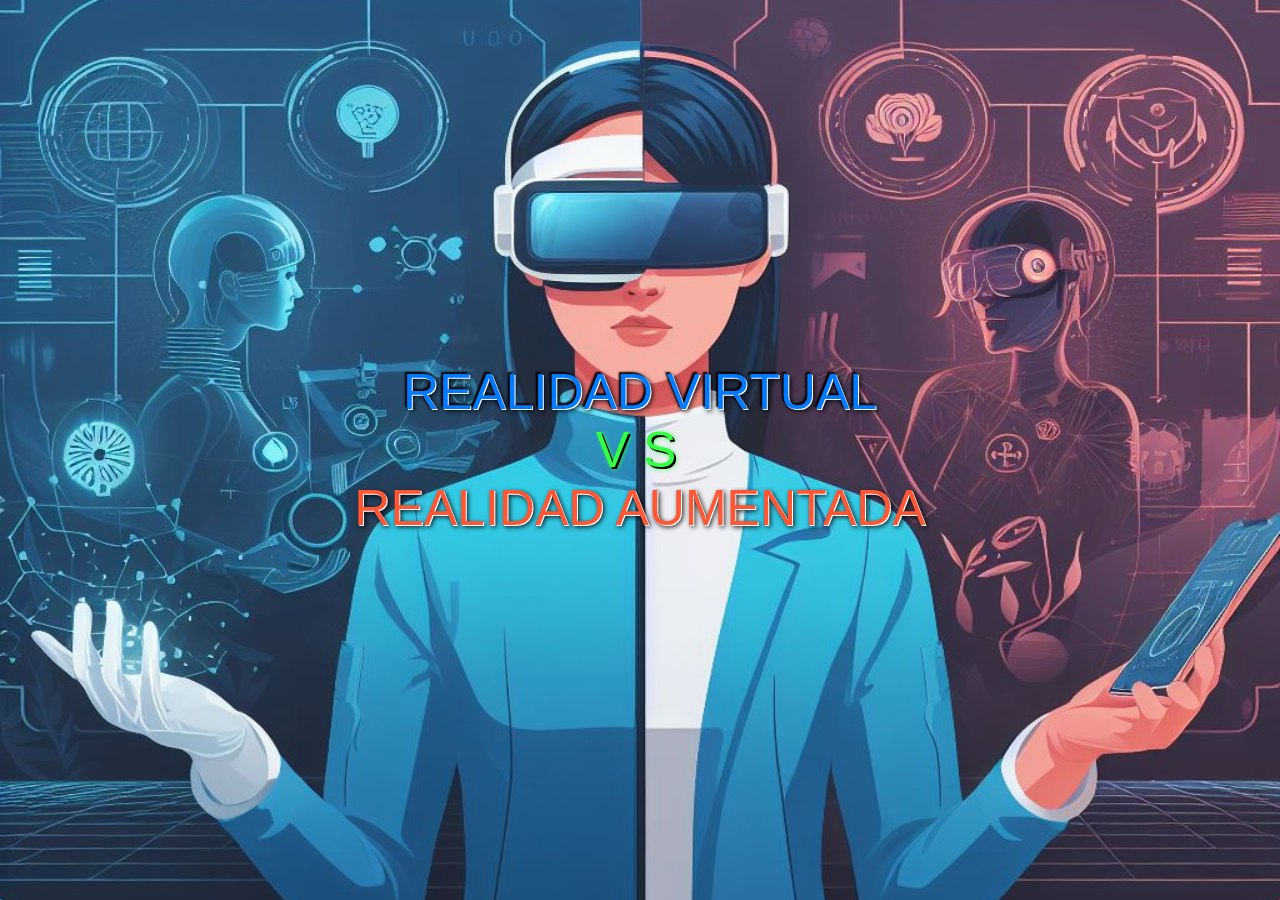
<file: jaa/index.html>
<!DOCTYPE html>
<html lang="es">
<head>
    <meta charset="UTF-8">
    <meta name="viewport" content="width=device-width, initial-scale=1.0">
    <title>Realidad Virtual VS Realidad Aumentada</title>
    <link href="https://cdn.jsdelivr.net/npm/bootstrap@5.3.2/dist/css/bootstrap.min.css" rel="stylesheet" integrity="sha384-T3c6CoIi6uLrA9TneNEoa7RxnatzjcDSCmG1MXxSR1GAsXEV/Dwwykc2MPK8M2HN" crossorigin="anonymous">
    <link rel="stylesheet" href="css/main.css">
    <link rel="stylesheet" href="css/intro.css">
    <link rel="shortcut icon" href="./favicon.png" type="image/x-icon">
    <script src="https://ajax.googleapis.com/ajax/libs/jquery/3.7.1/jquery.min.js"></script>
</head>
<body>
    <div class="fondo"><footer>©JA México</footer></div>
    <div style="height: 99.1%; width: 100%;" id="particles-js"></div>
    
    <div class="img-inicial">
        <div class="titulo">
            <div class="row" style="margin-right: 0; align-items: center;">
                <div class="col-lg-5" style="color: #007BFF; text-shadow: 1px 1px #FFF, -2px -2px 2px #000, 2px 2px 5px #000;">REALIDAD VIRTUAL</div>
                <div class="col-lg-2" style="color:#33ff44; text-shadow: 2px 2px #000, 2px 2px 4px #33ff44; padding-right: 0.4rem;">V S</div>
                <div class="col-lg-5" style="color:#FF5733; text-shadow: 1px 1px #FFF, 2px 2px 5px #000;">REALIDAD AUMENTADA</div>
            </div>
        </div>
    </div>
        
    <div class="vista">
        <div class="main">
            <div class="introduccion">
                <h2>Bienvenido al emocionante mundo de la Realidad Virtual y la Realidad Aumentada</h2>
                <p>Nuestro sitio web está diseñado para explorar las posibilidades ilimitadas que ofrecen estas tecnologías innovadoras. Desde experiencias inmersivas de Realidad Virtual hasta aplicaciones prácticas de Realidad Aumentada, te invitamos a descubrir cómo están transformando nuestra percepción del mundo que nos rodea.</p>
            </div>
        </div>
        <header class="lista">
            <div class="opcion activa">★ Intr<span class="seccion">oducción</span><span class="puntos">...</span></div>
            <div class="opcion">★ Comp<span class="seccion">aración general</span><span class="puntos">...</span></div>
            <div class="opcion">★ Expe<span class="seccion">riencia de usuario</span><span class="puntos">...</span></div>
            <div class="opcion">★ Apli<span class="seccion">caciones de uso</span><span class="puntos">...</span></div>
            <div class="opcion">★ Mode<span class="seccion">los</span><span class="puntos">...</span></div>
            
            <div class="opcion">★ Cono<span class="seccion">cer más</span><span class="puntos">...</span></div>
            <div class="opcion">★ Futu<span class="seccion">ro de la industria</span><span class="puntos">...</span></div>
        </header>
    </div>

    <script src="js/particles.js"></script>
    <script src="js/lib/stats.js"></script>
    <script src="js/app.js"></script>
    <script src="https://cdn.jsdelivr.net/npm/bootstrap@5.3.2/dist/js/bootstrap.bundle.min.js" integrity="sha384-C6RzsynM9kWDrMNeT87bh95OGNyZPhcTNXj1NW7RuBCsyN/o0jlpcV8Qyq46cDfL" crossorigin="anonymous"></script>
    <script src="js/intro.js"></script>
    <script src="js/lista.js"></script>
</body>
</html>
</file>
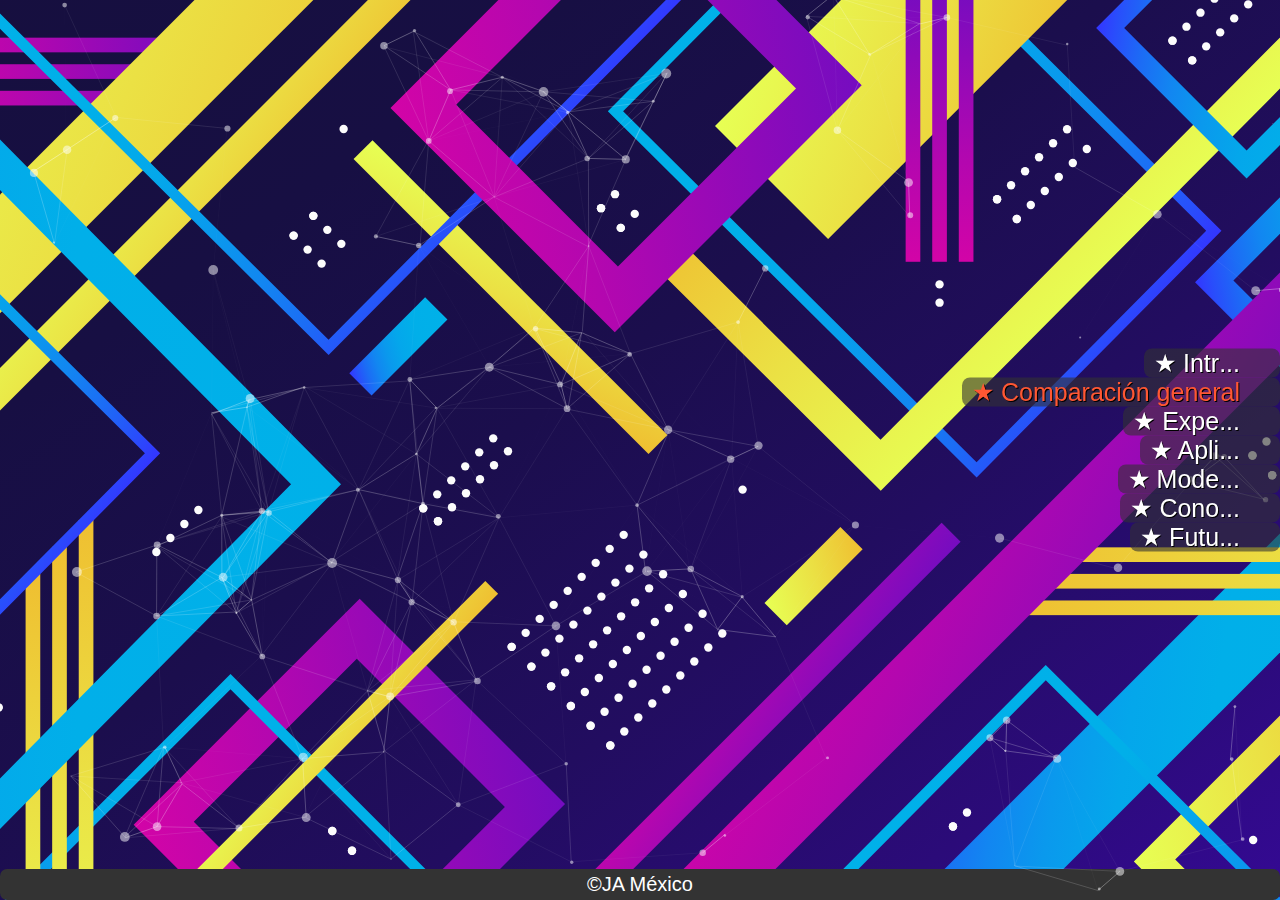
<file: jaa/comparacion.html>
<!DOCTYPE html>
<html lang="es">
<head>
    <meta charset="UTF-8">
    <meta name="viewport" content="width=device-width, initial-scale=1.0">
    <title>Comparación de RA y RV</title>
    <link href="https://cdn.jsdelivr.net/npm/bootstrap@5.3.2/dist/css/bootstrap.min.css" rel="stylesheet" integrity="sha384-T3c6CoIi6uLrA9TneNEoa7RxnatzjcDSCmG1MXxSR1GAsXEV/Dwwykc2MPK8M2HN" crossorigin="anonymous">
    <link rel="stylesheet" href="css/main.css">
    <link rel="stylesheet" href="css/comparacion.css">
    <link rel="shortcut icon" href="./favicon.png" type="image/x-icon">
    <script src="https://ajax.googleapis.com/ajax/libs/jquery/3.7.1/jquery.min.js"></script>
</head>
<body>
    <div class="fondo"><footer>©JA México</footer></div>
    <div style="height: 99.1%; width: 100%;" id="particles-js"></div>

    <div class="vista">
        <div class="main">
            <iframe width="864" height="486" src="https://www.youtube.com/embed/PLpDCK3Zy7Q?si=vNREMla2UoXqP2kz" title="YouTube video player" frameborder="0" allow="accelerometer; autoplay; clipboard-write; encrypted-media; gyroscope; picture-in-picture; web-share" allowfullscreen></iframe>
        </div>
        <div class="lista">
            <div class="opcion">★ Intr<span class="seccion">oducción</span><span class="puntos">...</span></div>
            <div class="opcion activa">★ Comp<span class="seccion">aración general</span><span class="puntos">...</span></div>
            <div class="opcion">★ Expe<span class="seccion">riencia de usuario</span><span class="puntos">...</span></div>
            <div class="opcion">★ Apli<span class="seccion">caciones de uso</span><span class="puntos">...</span></div>
            <div class="opcion">★ Mode<span class="seccion">los</span><span class="puntos">...</span></div>

            <div class="opcion">★ Cono<span class="seccion">cer más</span><span class="puntos">...</span></div>
            <div class="opcion">★ Futu<span class="seccion">ro de la industria</span><span class="puntos">...</span></div>
          </div>
    </div>

    <script src="js/particles.js"></script>
    <script src="js/lib/stats.js"></script>
    <script src="js/app.js"></script>
    <script src="https://cdn.jsdelivr.net/npm/bootstrap@5.3.2/dist/js/bootstrap.bundle.min.js" integrity="sha384-C6RzsynM9kWDrMNeT87bh95OGNyZPhcTNXj1NW7RuBCsyN/o0jlpcV8Qyq46cDfL" crossorigin="anonymous"></script>
    <script src="js/lista.js"></script>
</body>
</html>
</file>
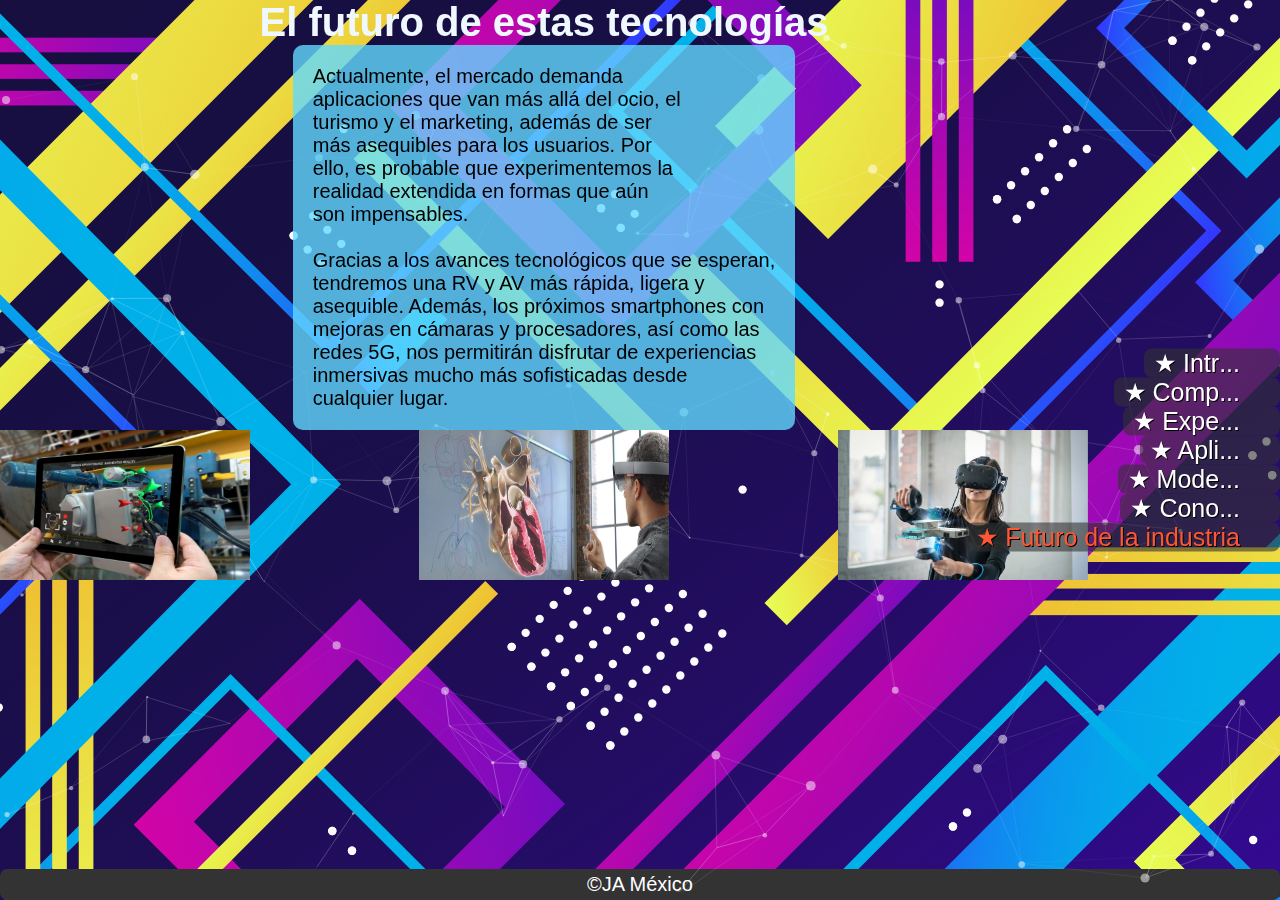
<file: jaa/futuro.html>
<!DOCTYPE html>
<html lang="es">
<head>
   <title>Futuro de la industria</title>
   <link rel="stylesheet" href="css/main.css">
   <link rel="stylesheet" href="css/futuro.css">
   <link rel="shortcut icon" href="./favicon.png" type="image/x-icon">
   <script src="https://ajax.googleapis.com/ajax/libs/jquery/3.7.1/jquery.min.js"></script>
</head>
<body>

   <div class="fondo"><footer>©JA México</footer></div>
   <div style="height: 99.1%; width: 100%;" id="particles-js"></div>
   
   <div class="vista">
      <div class="main">
         <h1>El futuro de estas tecnologías</h1>
         
         <div class="texto">
            <p>Actualmente, el mercado demanda<br> 
            aplicaciones que van más allá del ocio, el<br> 
            turismo y el marketing, además de ser<br> 
            más asequibles para los usuarios. Por<br> 
            ello, es probable que experimentemos la<br> 
            realidad extendida en formas que aún<br> 
            son impensables.</p> <br>

            <p>Gracias a los avances tecnológicos que se esperan,<br> 
            tendremos una RV y AV más rápida, ligera y<br> 
            asequible. Además, los próximos smartphones con<br> 
            mejoras en cámaras y procesadores, así como las<br> 
            redes 5G, nos permitirán disfrutar de experiencias<br> 
            inmersivas mucho más sofisticadas desde<br> 
            cualquier lugar.</p>
         </div>
       
         <div class="imagenes">
            <img class="imagen1" src="img/fut1.jpg" alt="">
            <img class="imagen2" src="img/fut2.jpg" alt="">
            <img class="imagen3" src="img/fut3.png" alt="">
         </div>
      </div>
      <div class="lista">
         <div class="opcion">★ Intr<span class="seccion">oducción</span><span class="puntos">...</span></div>
         <div class="opcion">★ Comp<span class="seccion">aración general</span><span class="puntos">...</span></div>
         <div class="opcion">★ Expe<span class="seccion">riencia de usuario</span><span class="puntos">...</span></div>
         <div class="opcion">★ Apli<span class="seccion">caciones de uso</span><span class="puntos">...</span></div>
         <div class="opcion">★ Mode<span class="seccion">los</span><span class="puntos">...</span></div>
         
         <div class="opcion">★ Cono<span class="seccion">cer más</span><span class="puntos">...</span></div>
         <div class="opcion activa">★ Futu<span class="seccion">ro de la industria</span><span class="puntos">...</span></div>
     </div>
   </div>
   <script src="js/particles.js"></script>
   <script src="js/lib/stats.js"></script>
   <script src="js/app.js"></script>
   <script src="https://cdn.jsdelivr.net/npm/bootstrap@5.3.2/dist/js/bootstrap.bundle.min.js" integrity="sha384-C6RzsynM9kWDrMNeT87bh95OGNyZPhcTNXj1NW7RuBCsyN/o0jlpcV8Qyq46cDfL" crossorigin="anonymous"></script>
   <script src="js/lista.js"></script>
</body>
</html>
</file>
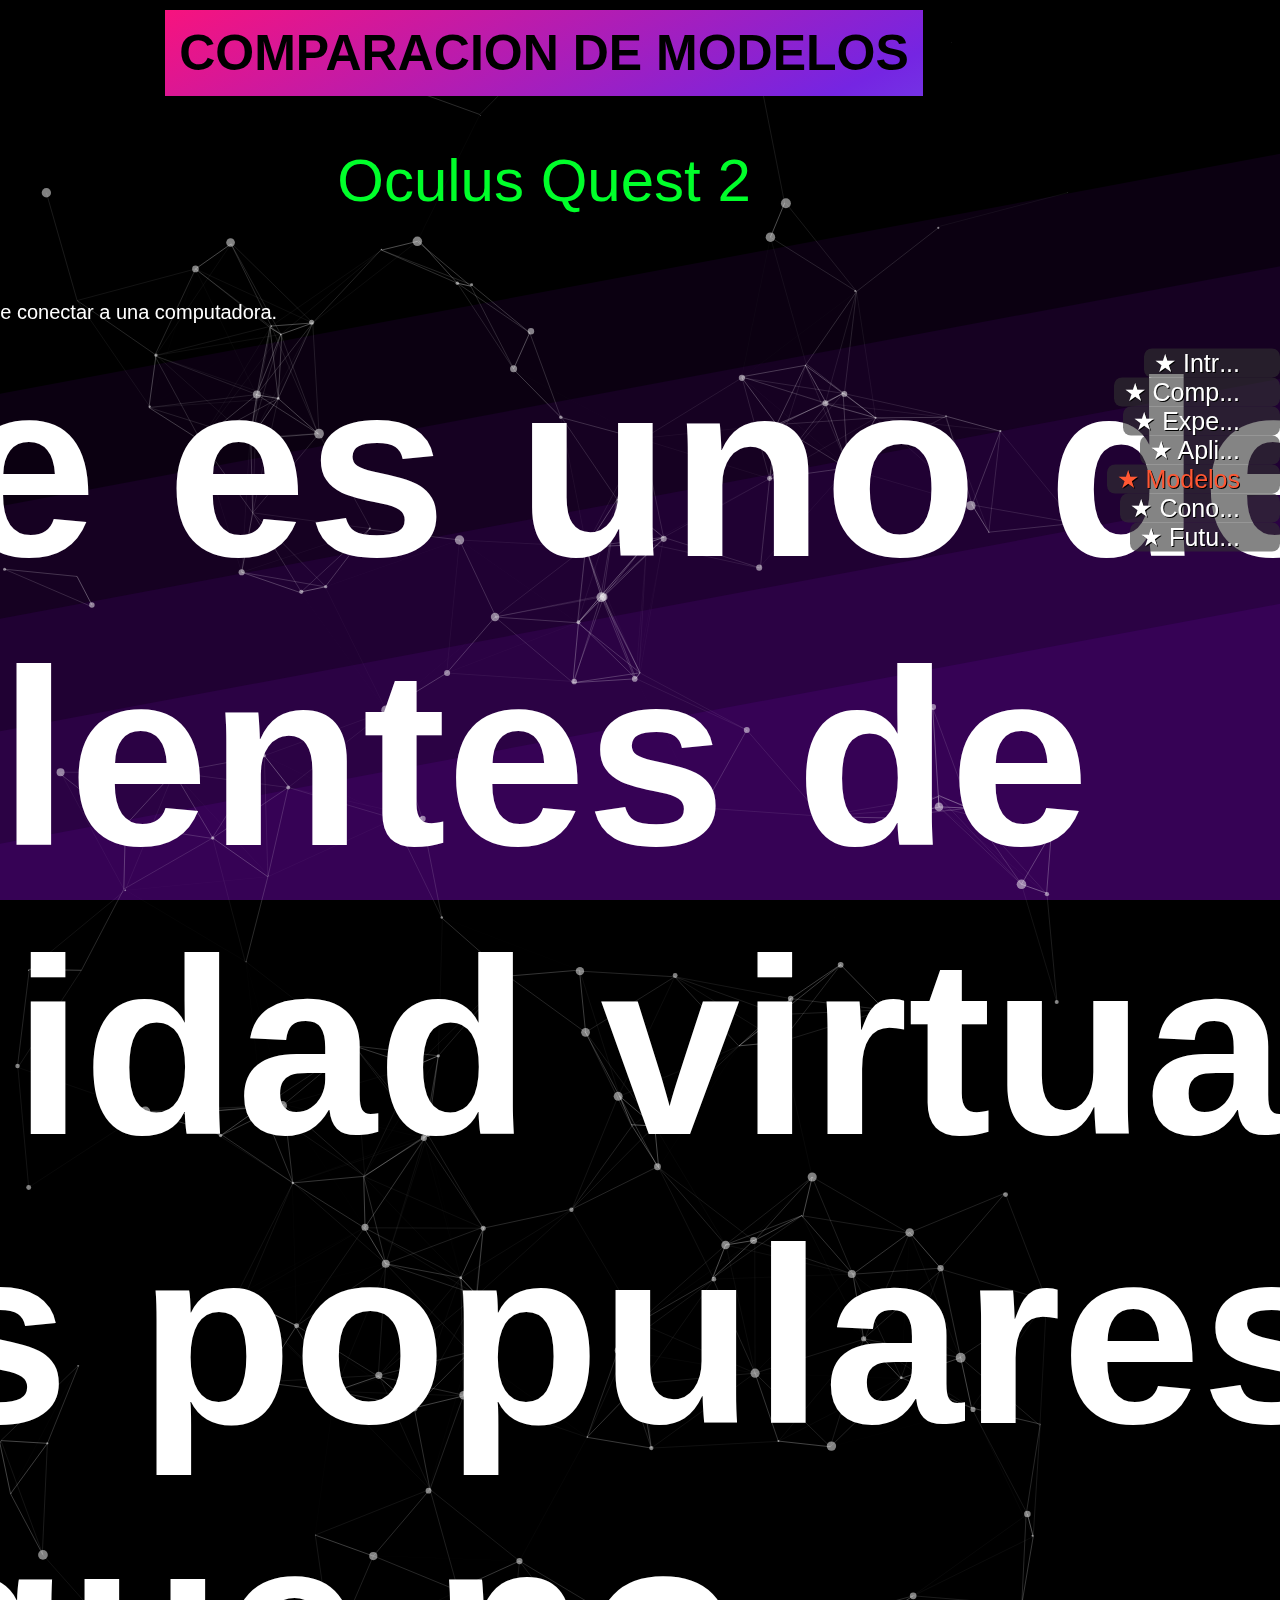
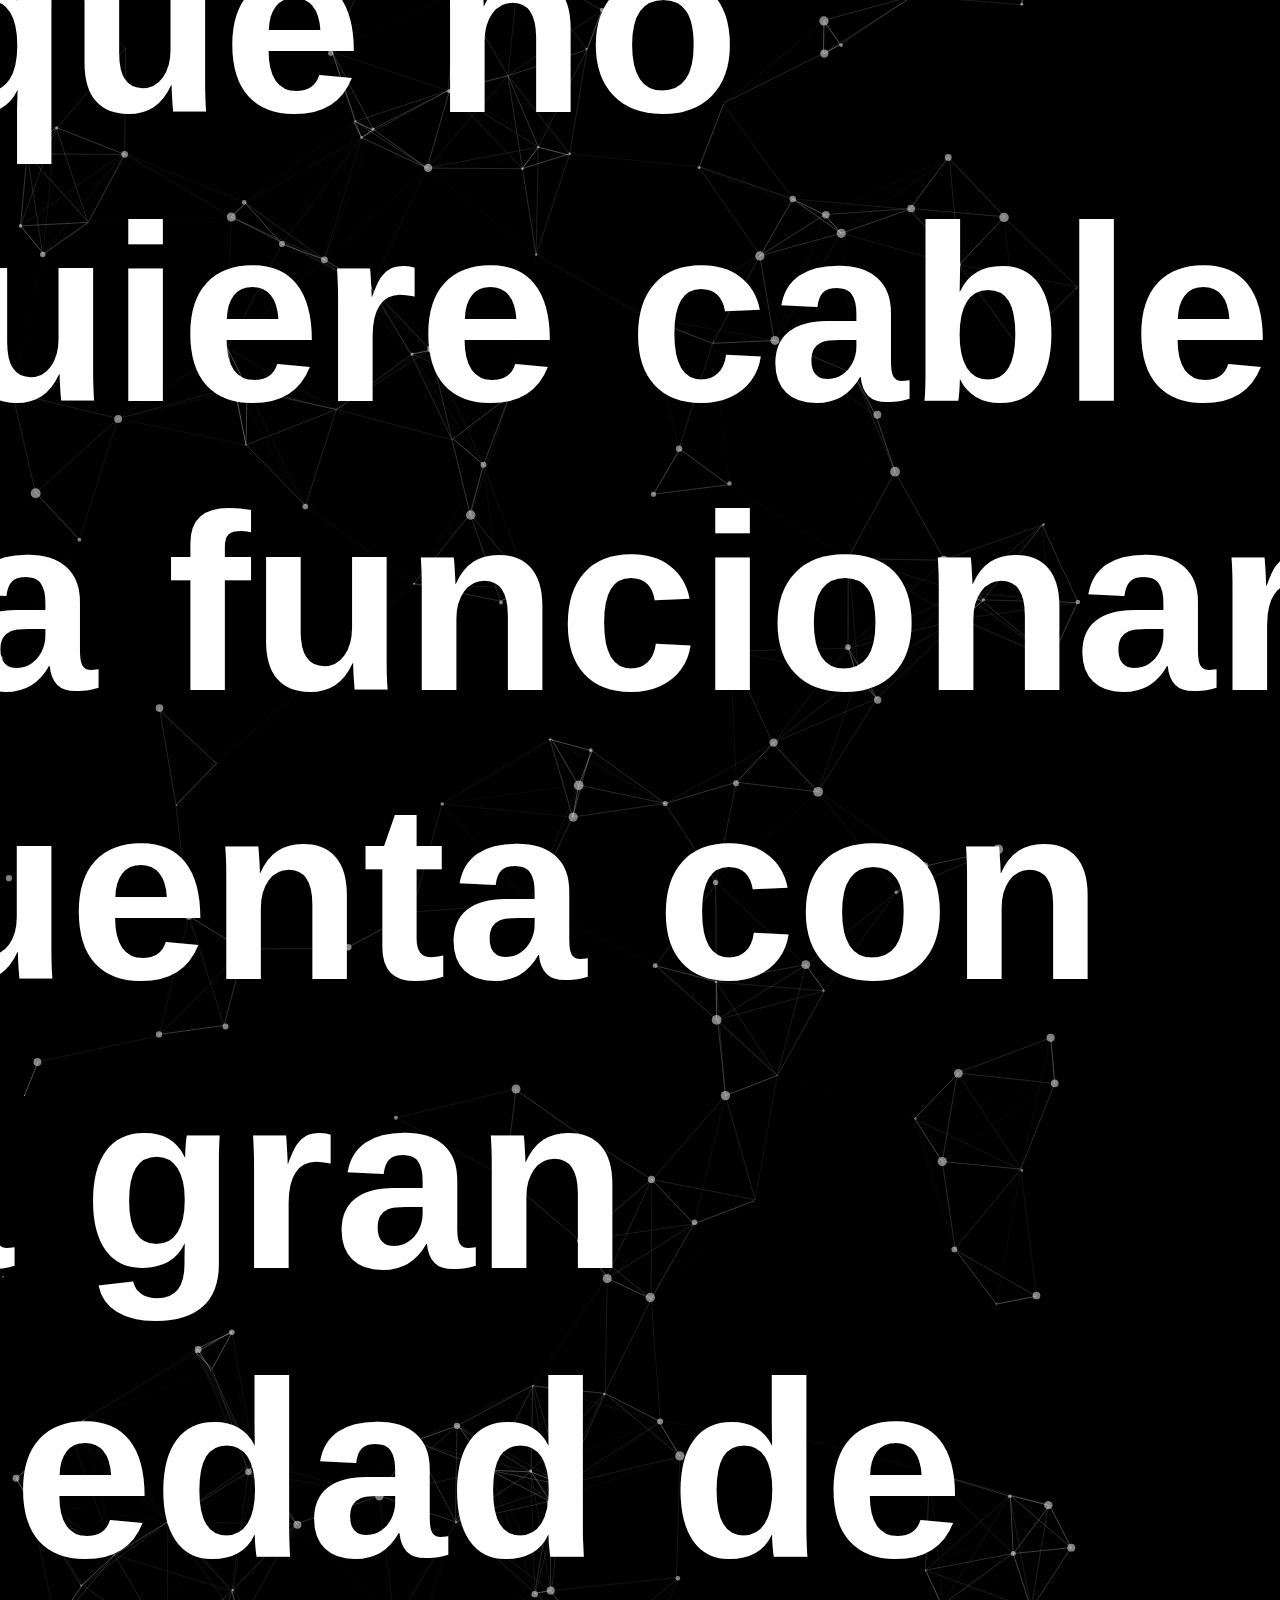
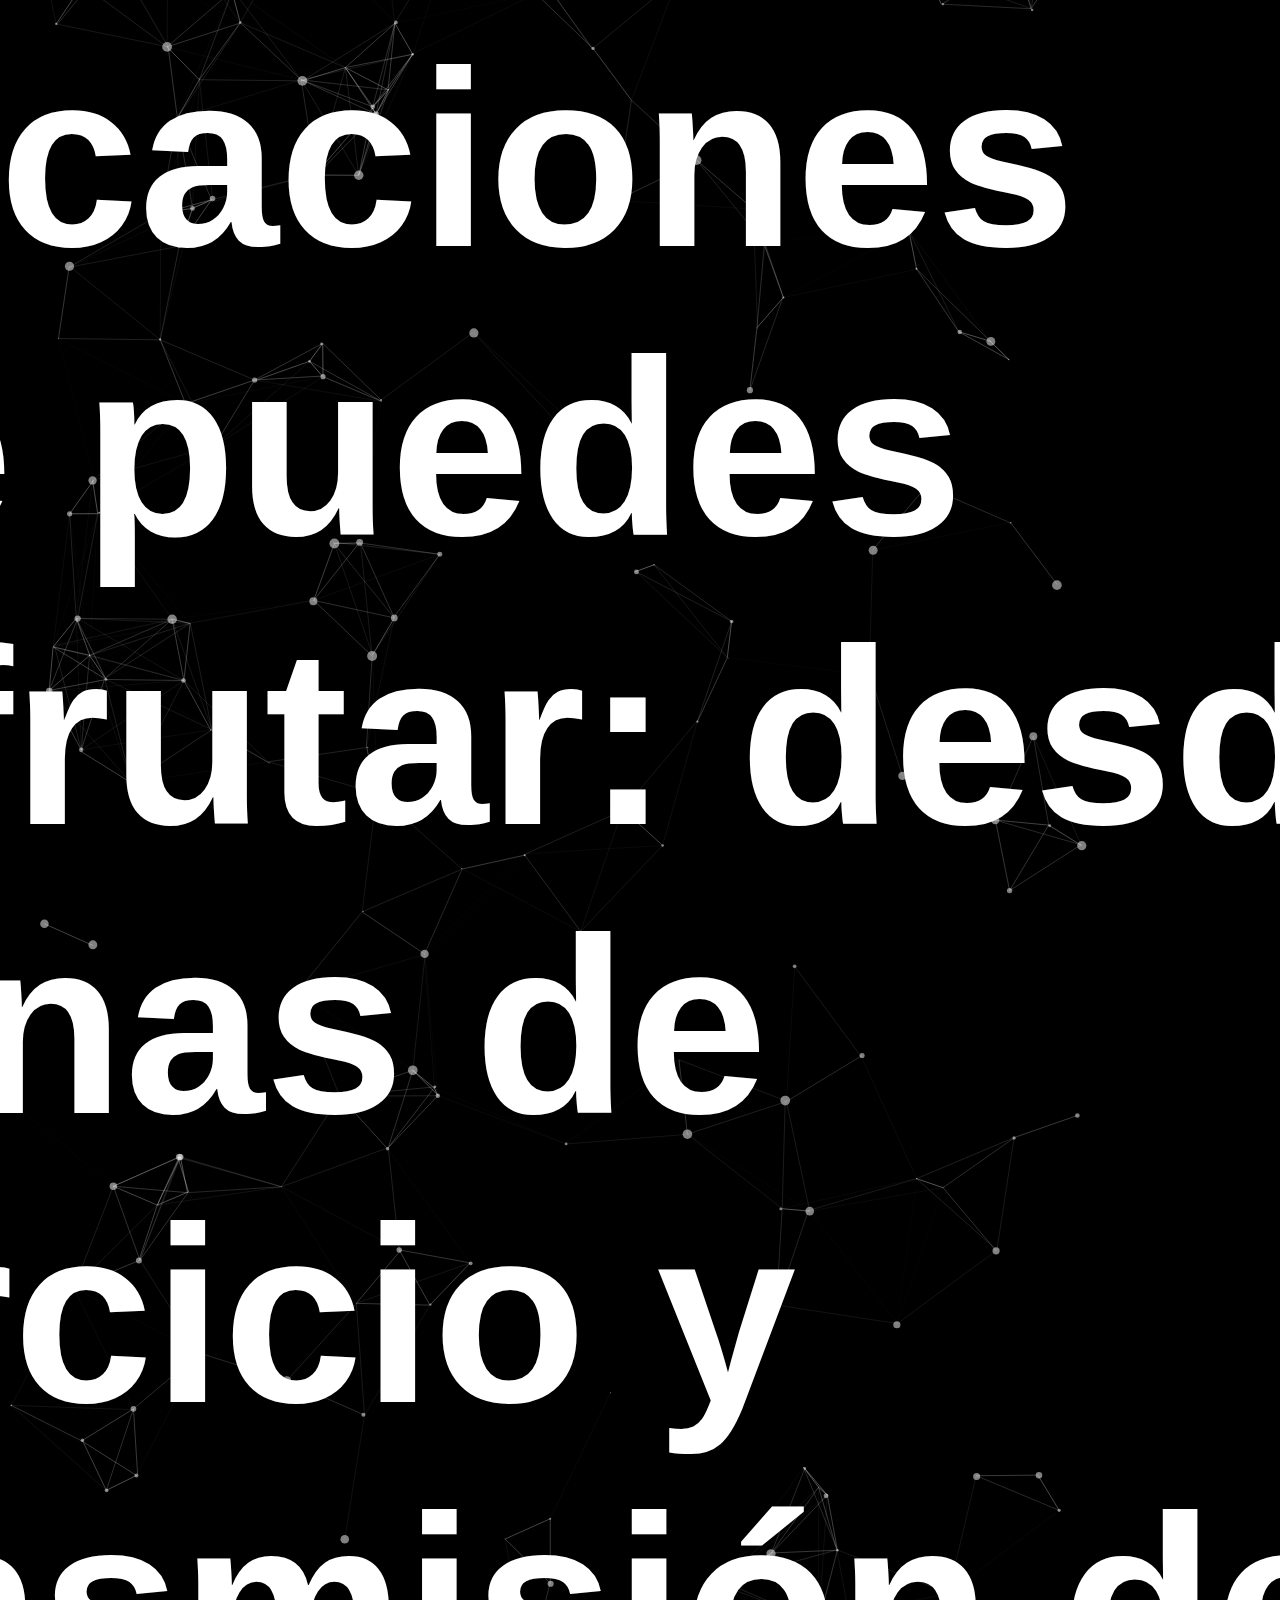
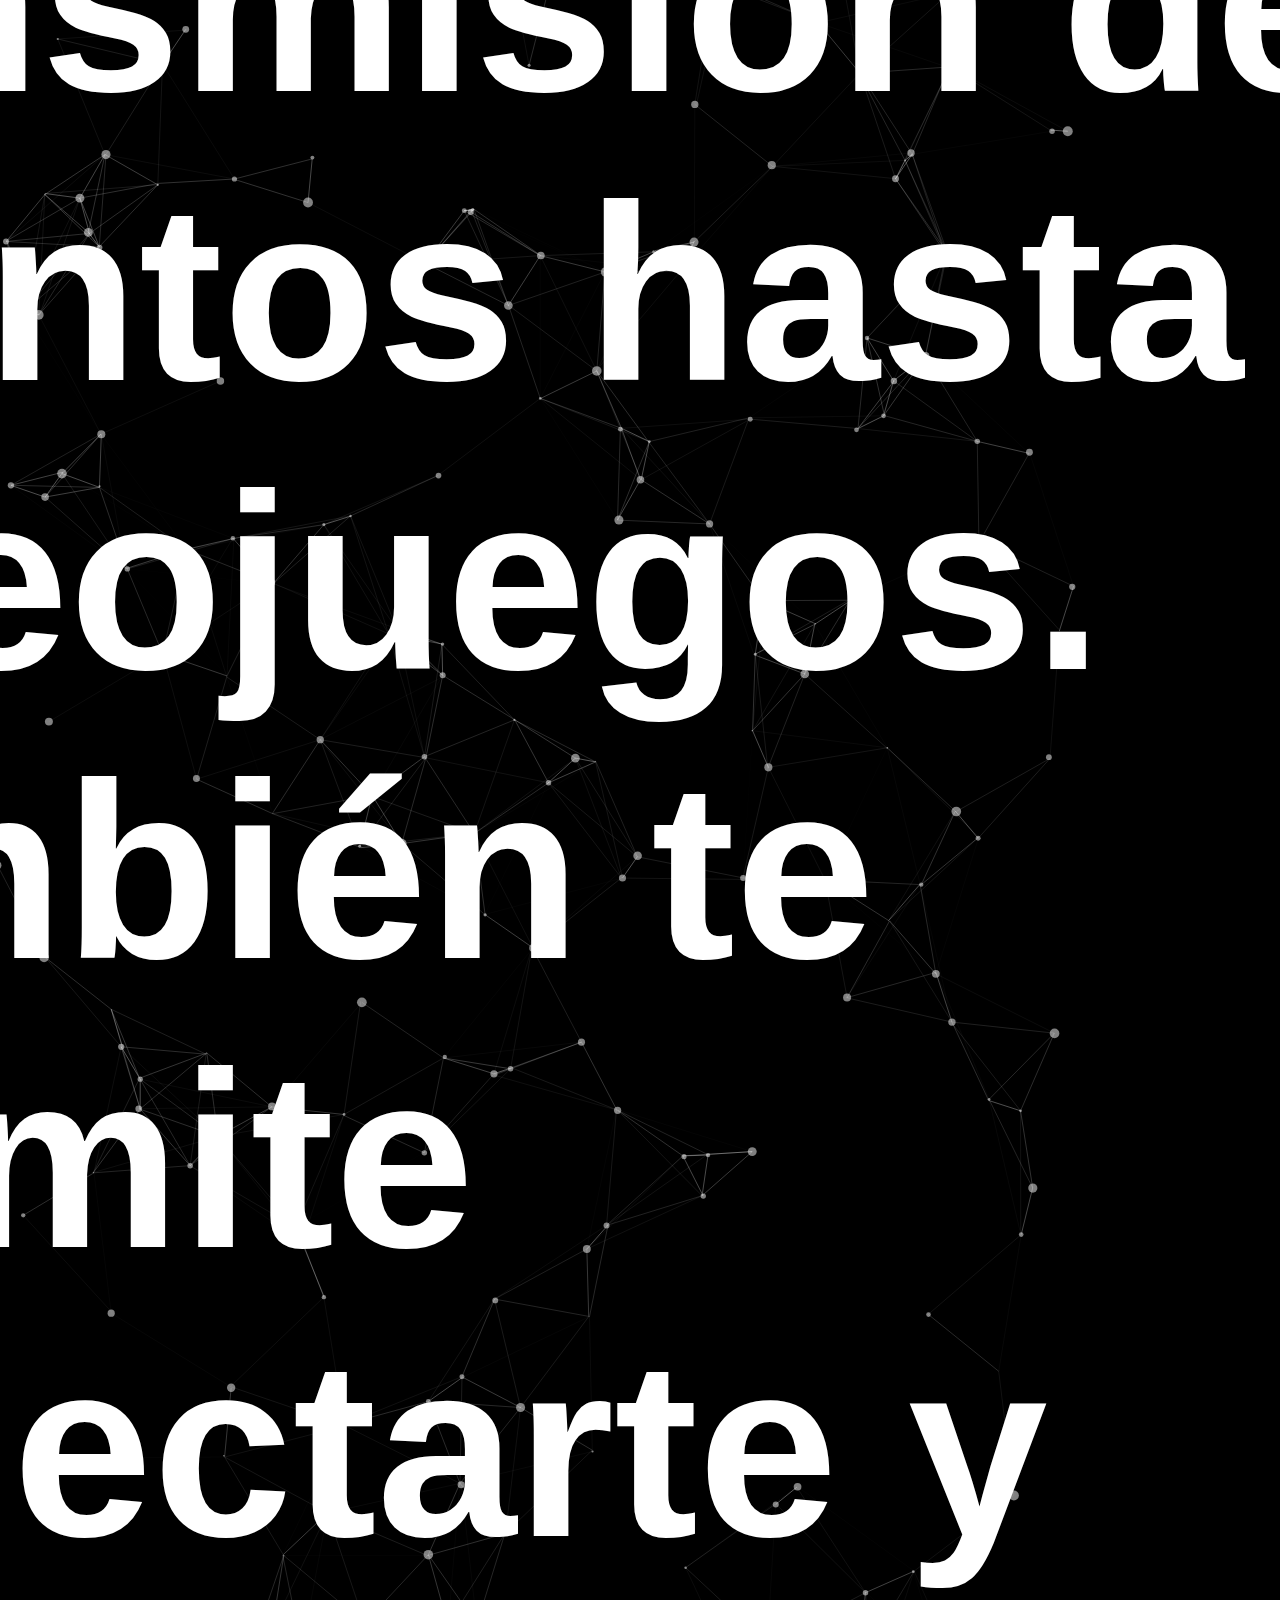
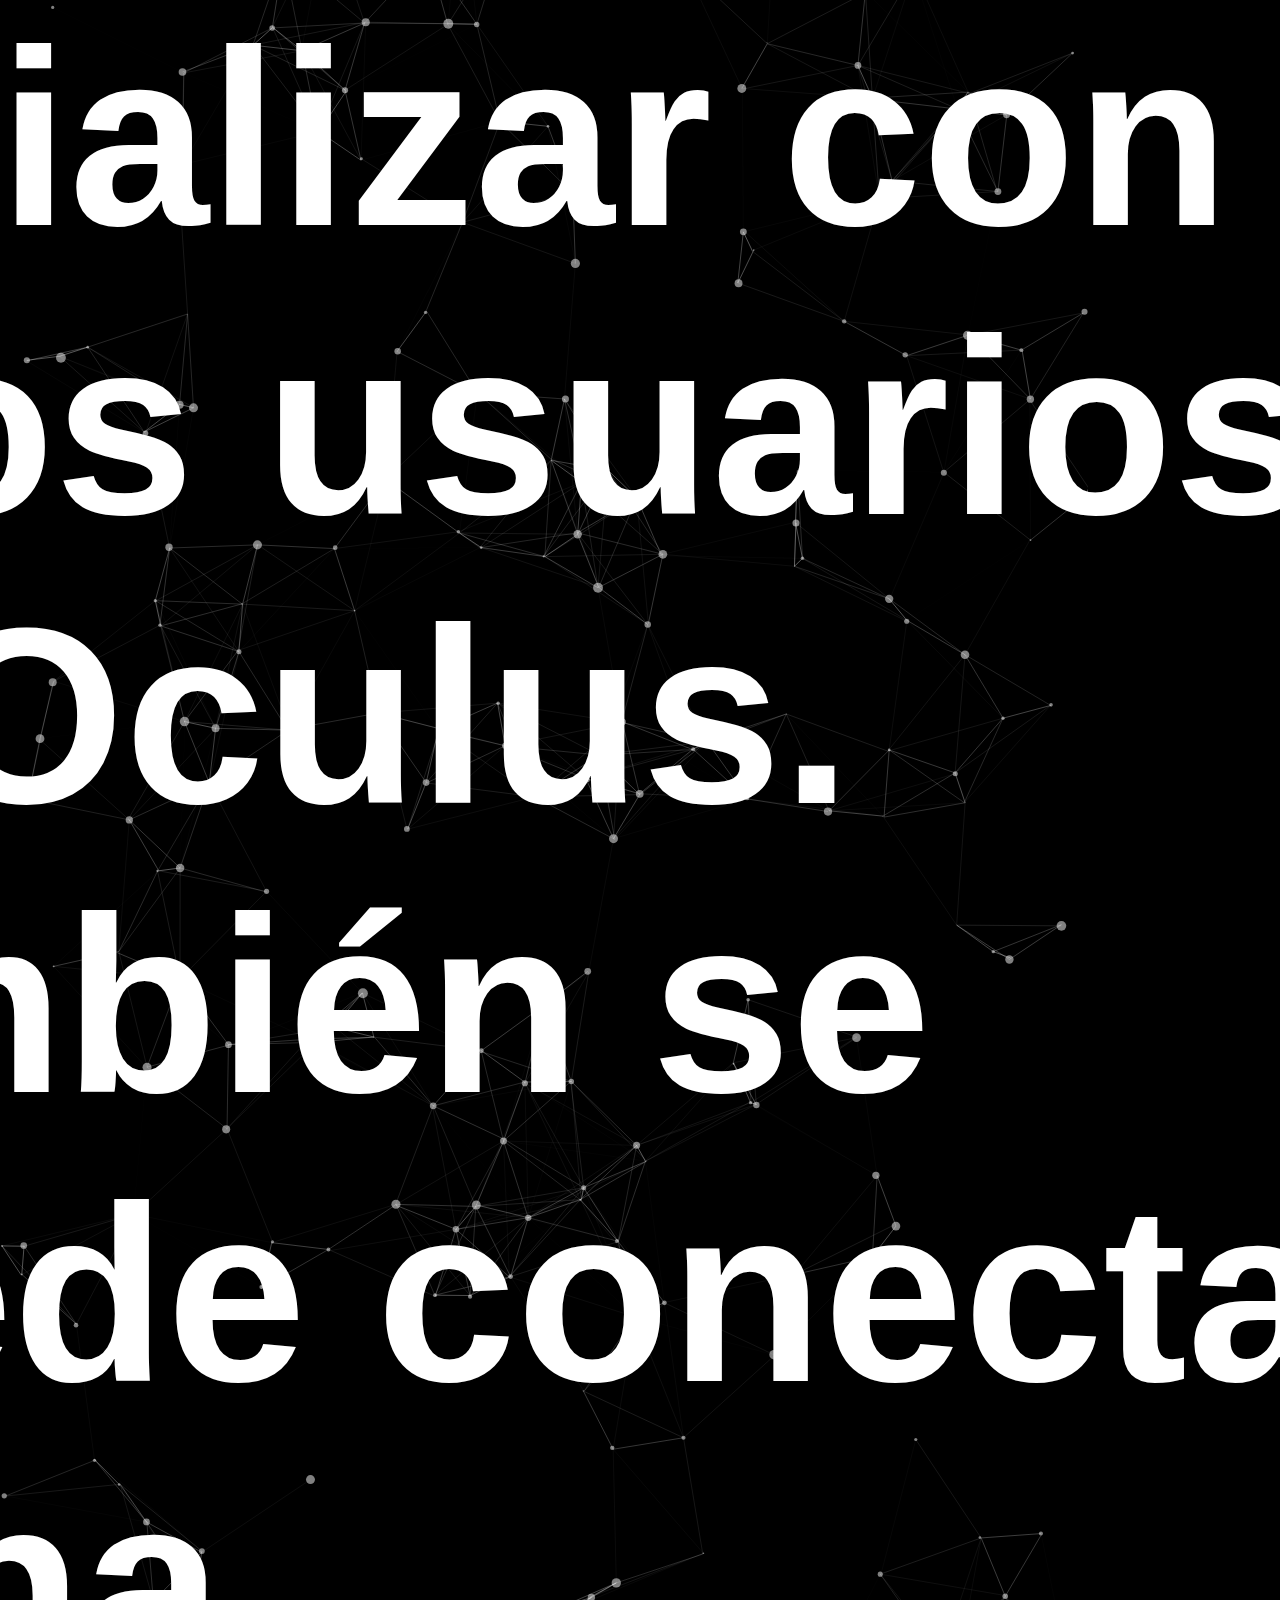
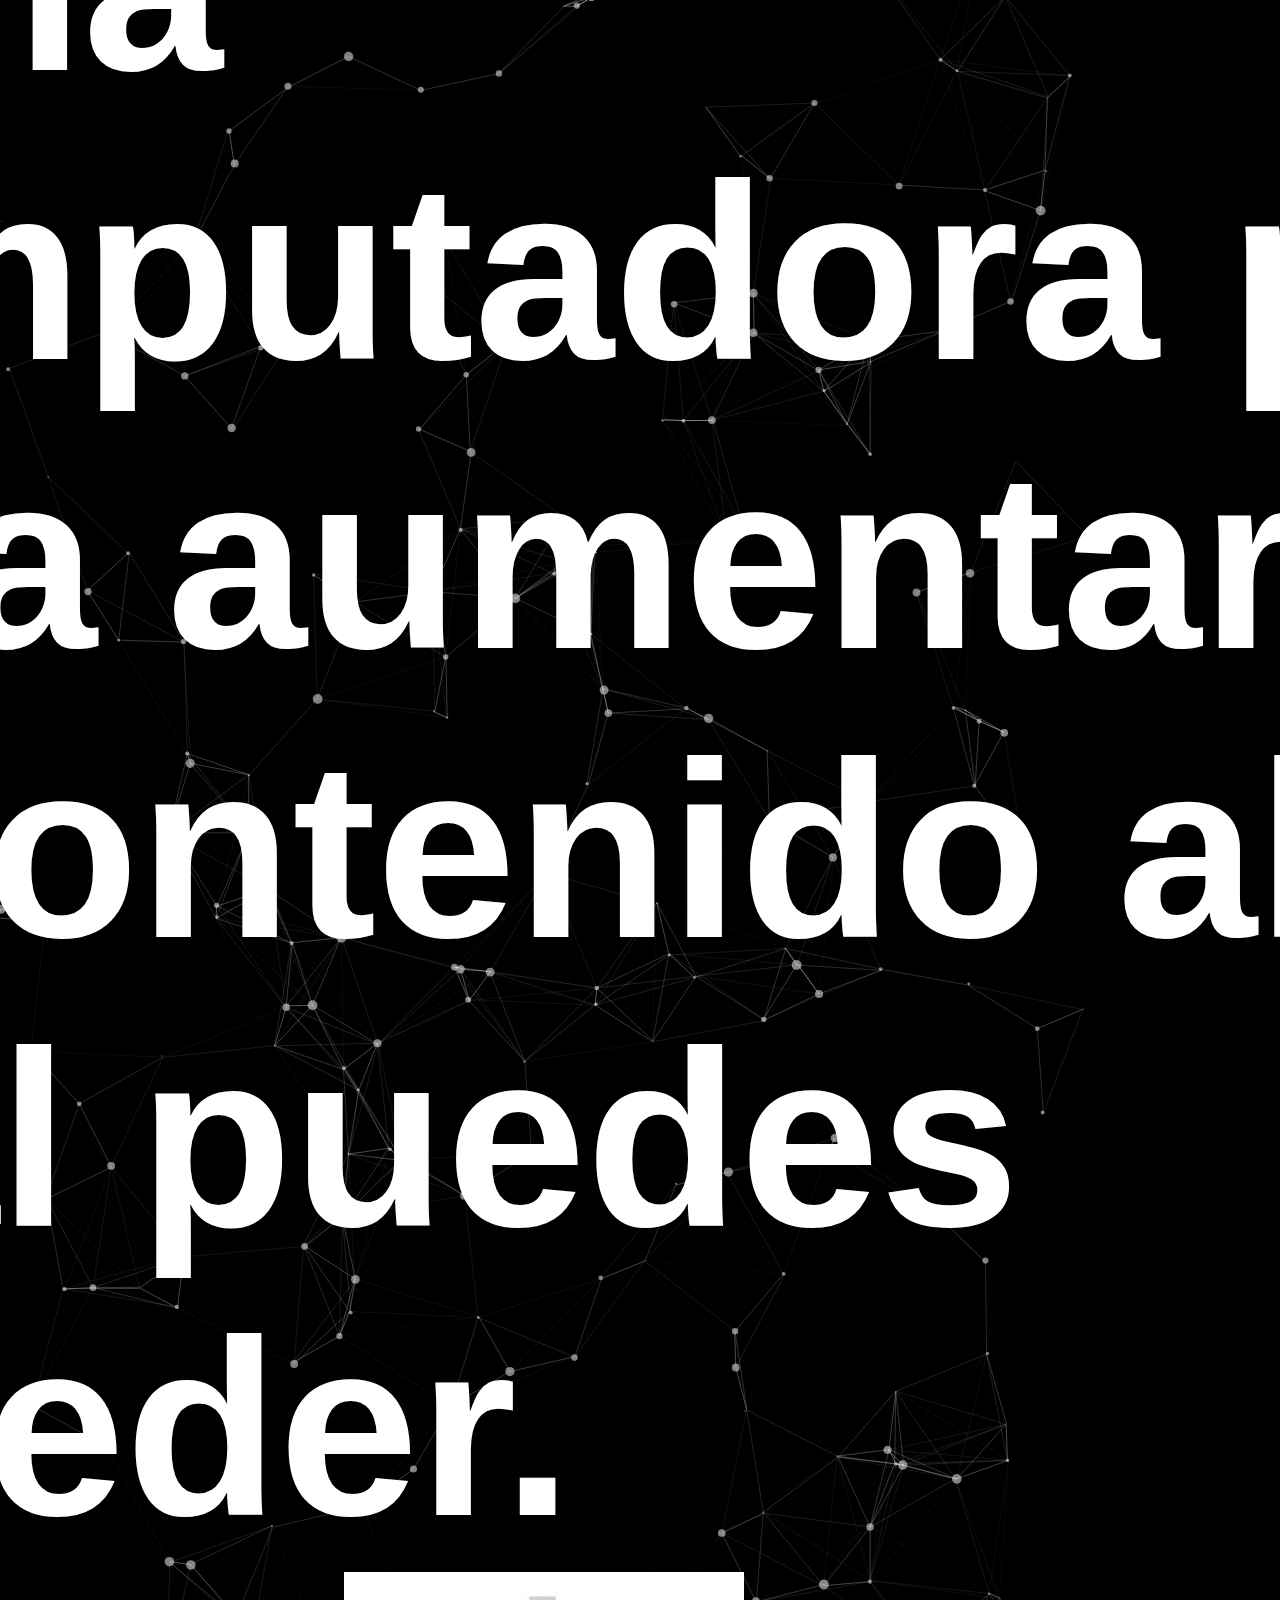
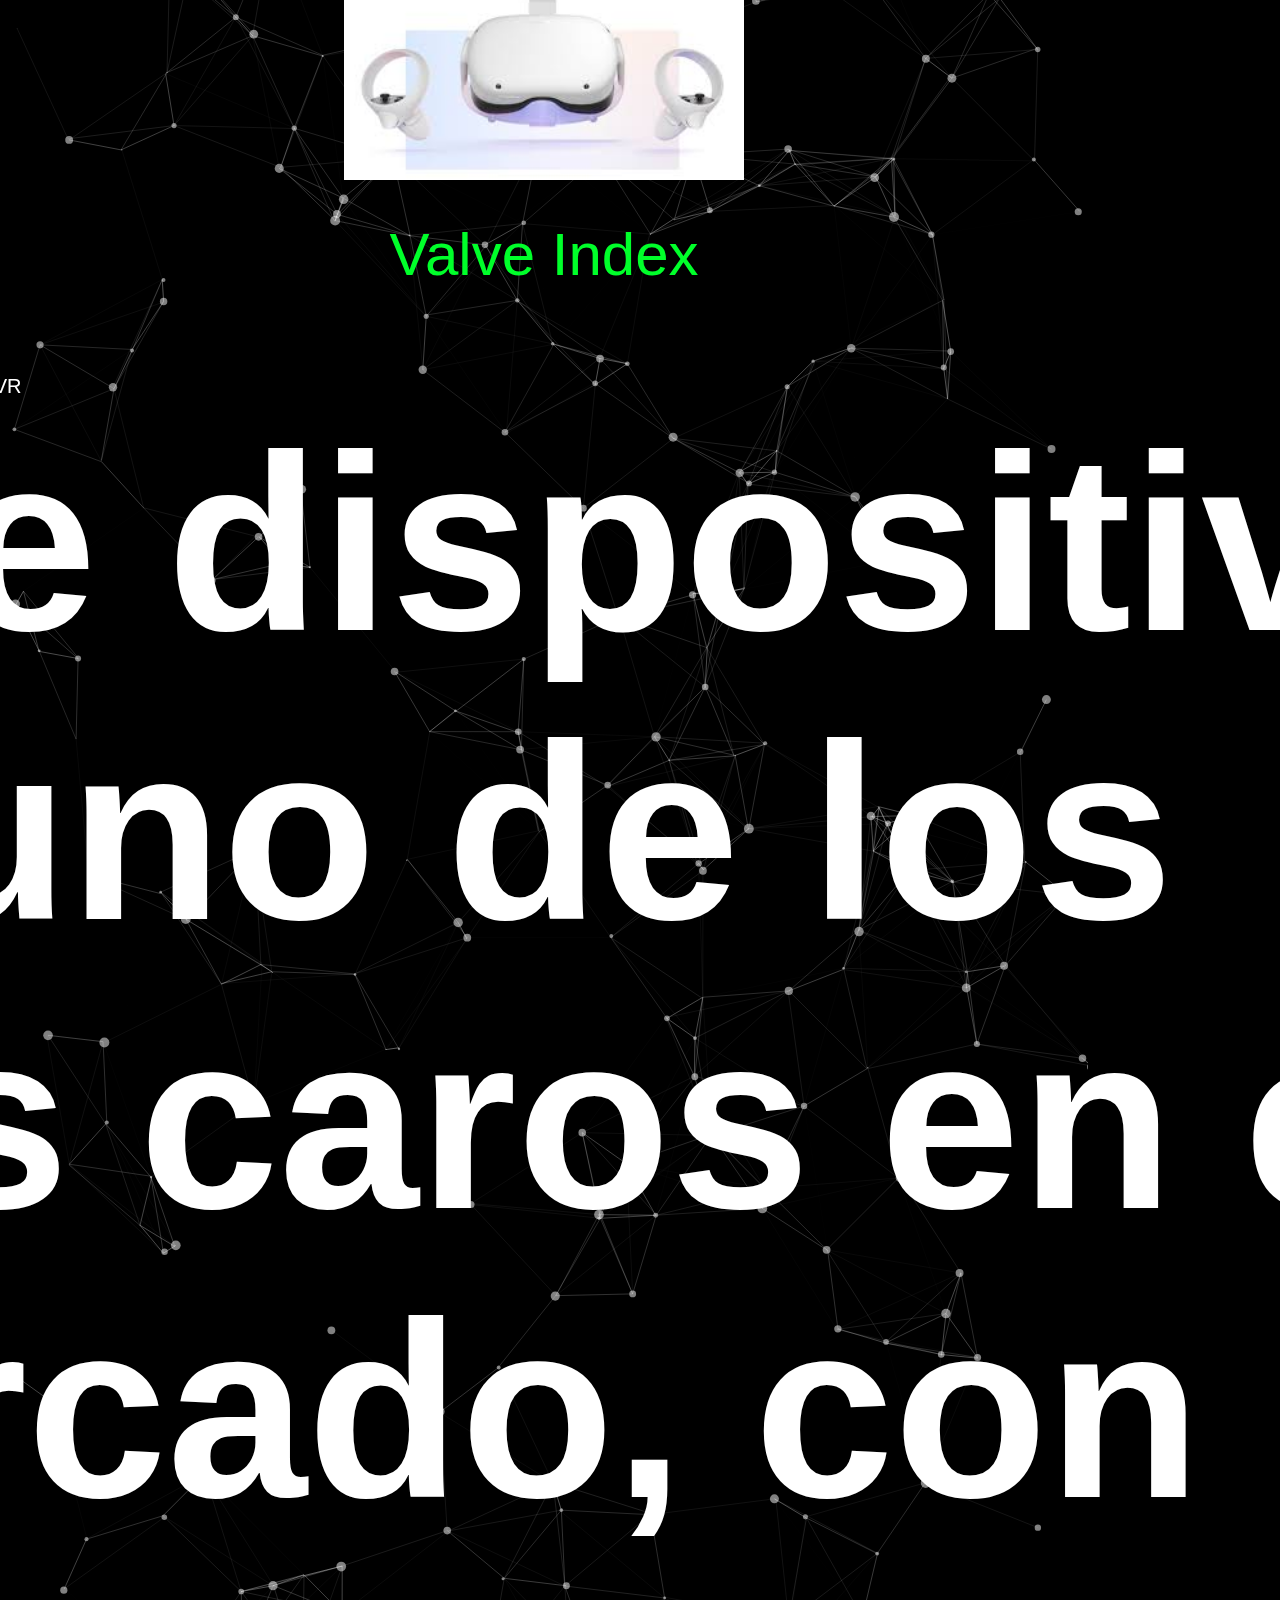
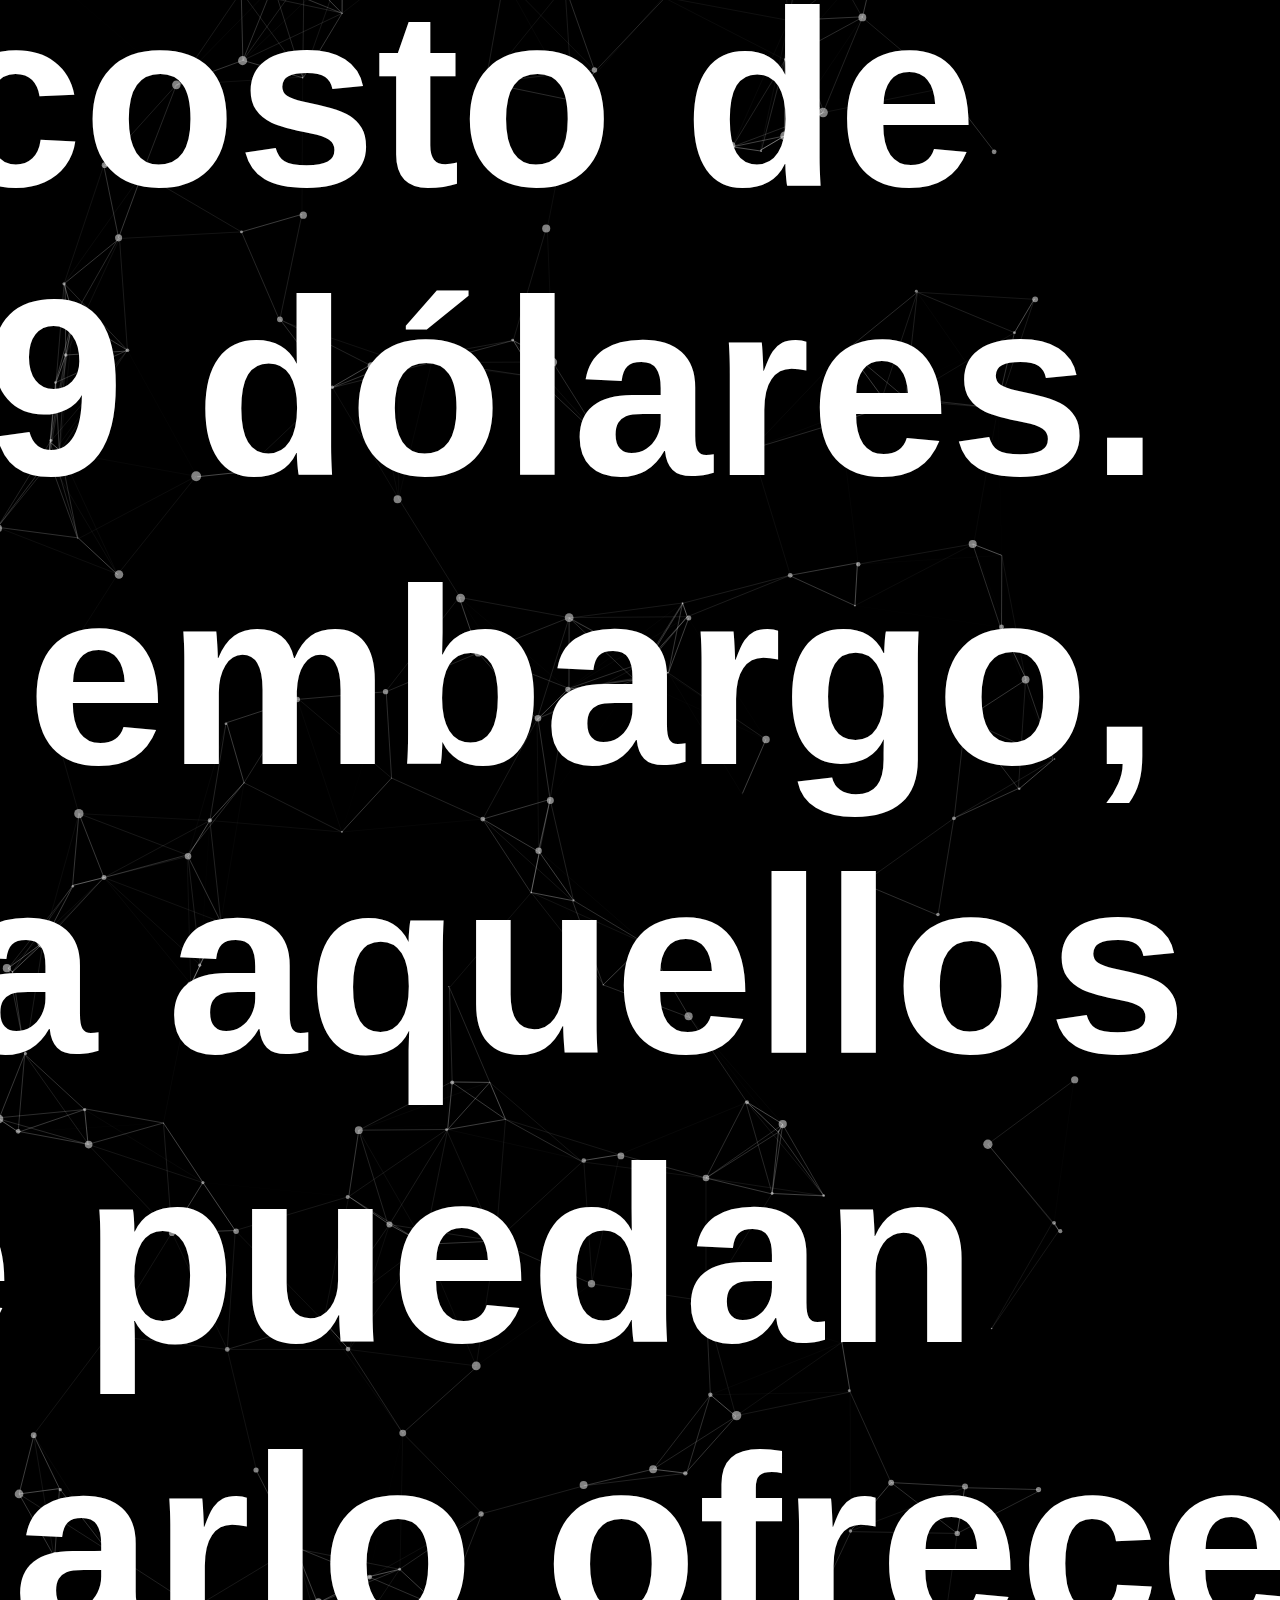
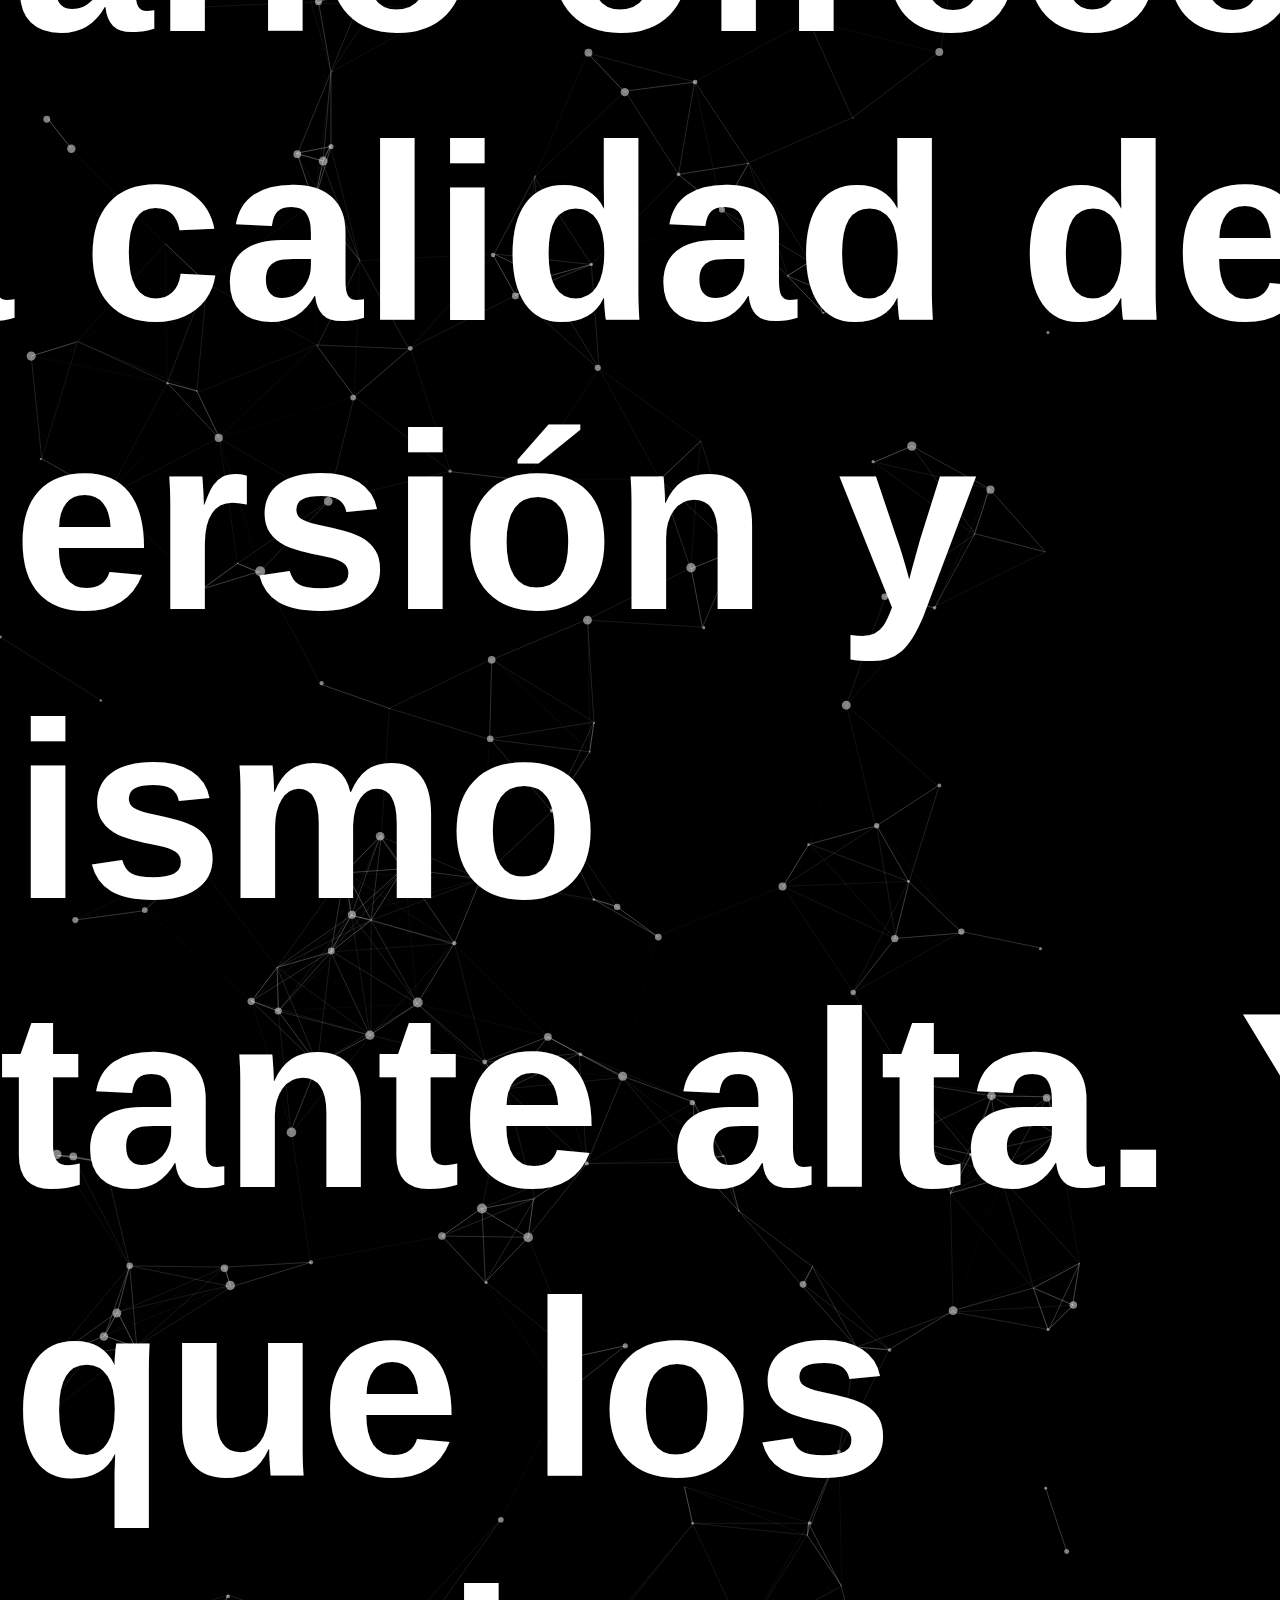
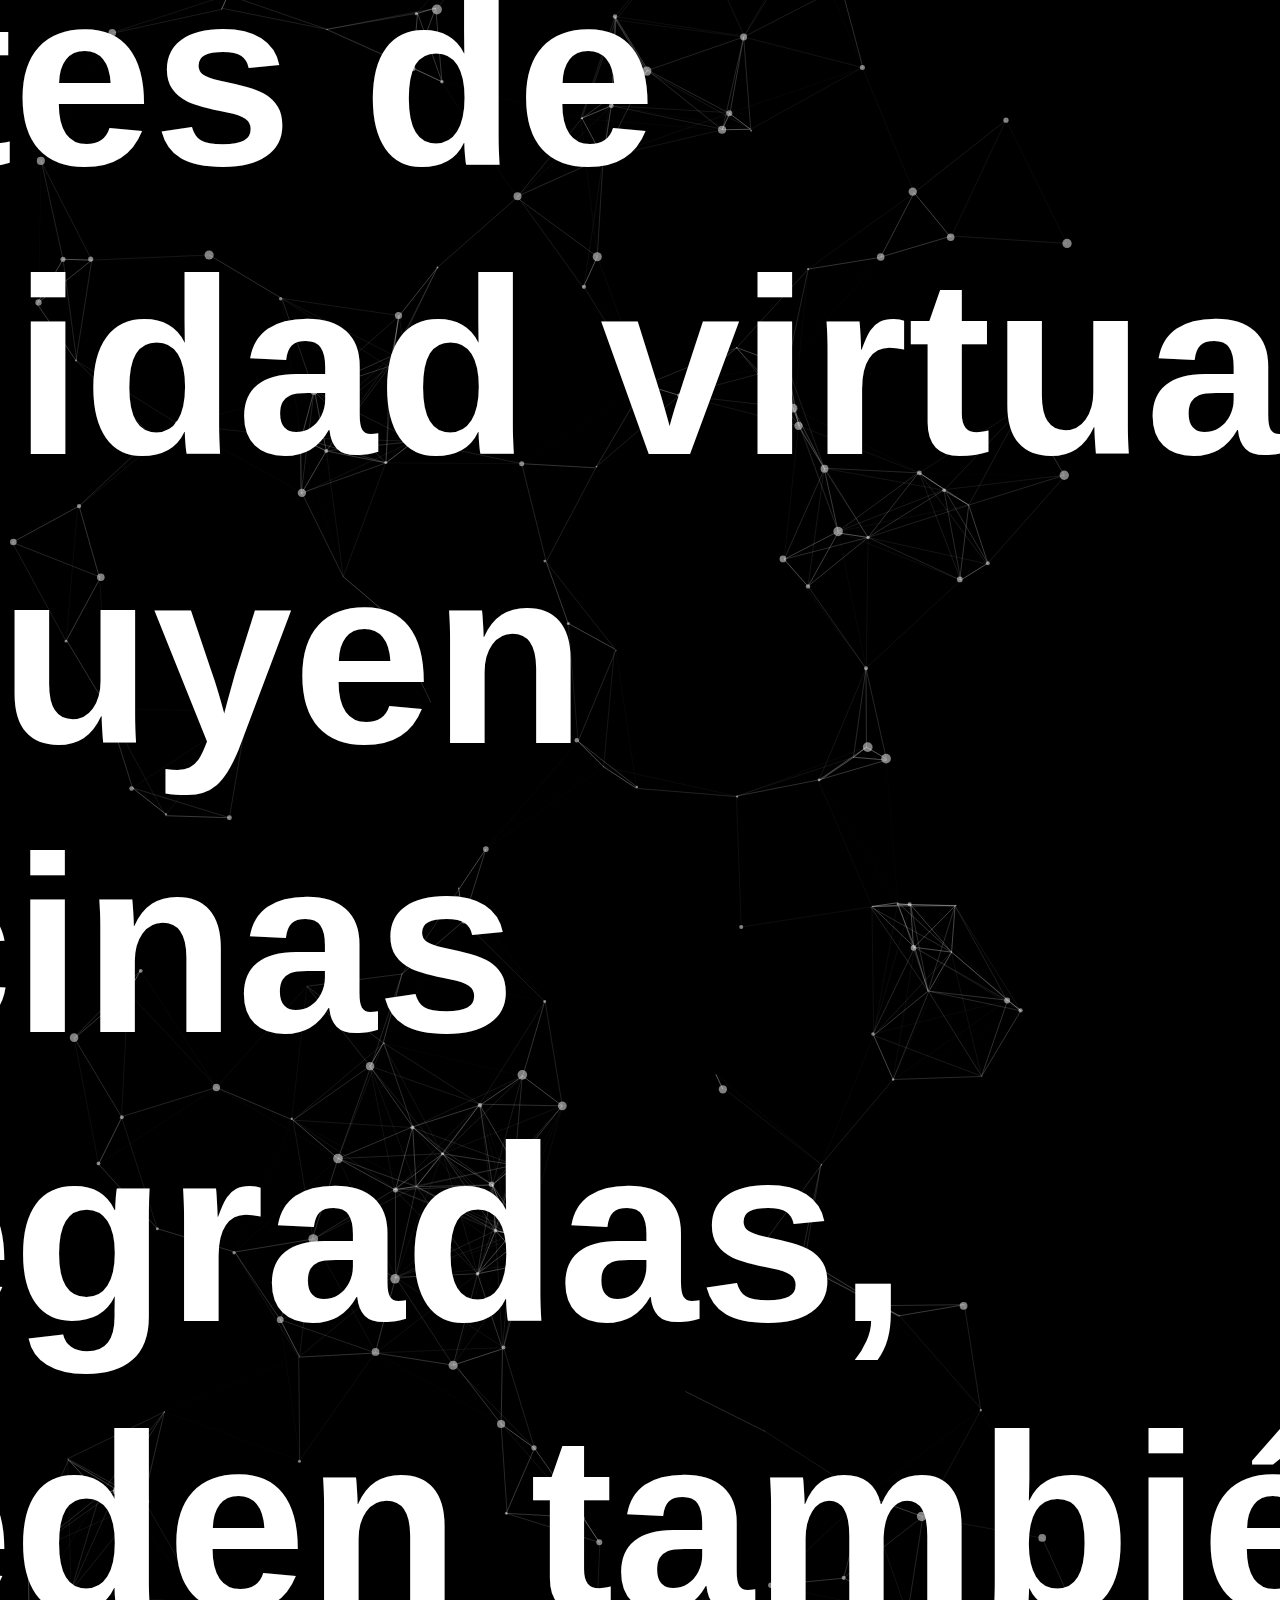
<file: jaa/modelos.html>
<!DOCTYPE html>
<html lang="es">

<head>
  <meta charset="UTF-8">
  <meta http-equiv="X-UA-Compatible" content="IE=edge">
  <meta name="viewport" content="width=device-width, initial-scale=1.0">
  <title>Comparación de modelos</title>
  <link href="https://cdn.jsdelivr.net/npm/bootstrap@5.3.2/dist/css/bootstrap.min.css" rel="stylesheet" integrity="sha384-T3c6CoIi6uLrA9TneNEoa7RxnatzjcDSCmG1MXxSR1GAsXEV/Dwwykc2MPK8M2HN" crossorigin="anonymous">
  <link rel="stylesheet" href="css/main.css">
  <link rel="stylesheet" href="css/modelos.css">
  <link rel="shortcut icon" href="./favicon.png" type="image/x-icon">
  <script src="https://ajax.googleapis.com/ajax/libs/jquery/3.7.1/jquery.min.js"></script>
</head>
<body>

  
  <div class="vista">
    <div style="height: 99.1%; width: 100%;" id="particles-js"></div>
    <div class="main">
      <footer>©JA México</footer>
      <div class="gradient">
        <h1>COMPARACION DE MODELOS</h1>
      </div>
      <ol>
        <li>Oculus Quest 2</li>
        <p>Costo: $299 dólares</p>
        <p> Resolución: 1832 x 1920</p>
        <p> Compatible con: Oculus Store y también se puede conectar a una computadora.</p>
    
        <h3> Este es uno de los lentes de realidad virtual más populares, ya que no requiere cables para funcionar y cuenta
          con una gran variedad de aplicaciones que puedes disfrutar: desde rutinas de ejercicio y transmisión de eventos
          hasta videojuegos. También te permite conectarte y socializar con otros usuarios de Oculus. También se puede
          conectar a una computadora pc para aumentar el contenido al cual puedes acceder.</h3>
        <div> <img src="img/mod-imagen3.jpg" alt="imagen" width="400px"> </div>
        <li>Valve Index</li>
        <p>Costo: $999 dólares </p>
        <p>Resolución: 1440 × 1600</p>
        <p> Compatible con: Computadora mediante Steam VR</p>
    
        <h3> Este dispositivo es uno de los más caros en el mercado, con un costo de $999 dólares. Sin embargo, para
          aquellos que puedan pagarlo ofrece una calidad de inmersión y realismo bastante alta. Y aunque los lentes de
          realidad virtual incluyen bocinas integradas, pueden también resultar algo pesadas de usar tras un rato. Se
          conecta a tu computadora mediante Steam VR y se ajusta de acuerdo a las capacidades de tu equipo.
        </h3>
        <div><img src="img/mod-imagen2.jpg" alt="imagen" width="400px"></div>
        <li>PlayStation VR</li>
        <p>Costo: $350 dólares</p>
        <p> Resolución: 960 x 1080</p>
        <p> Compatible con: PlayStation 4 y 5</p>
    
        <h3> Para aquellos que ya tengan una consola PlayStation 4 o 5, esta es la opción ideal para dar el siguiente paso y
          llegar a un nuevo nivel de entretenimiento. Además posee una librería exclusiva de videojuegos, tales como
          Resident Evil 7, Star Wars Battlefront: Rogue One X-Wing Mission, Eve: Valkyrie y Batman: Arkham VR. Los lentes de
          realidad virtual integran audio 3D y un micrófono, aunque se requiere el uso de la PlayStation Camera para mayor
          precisión.</h3>
        <div><img src="img/mod-imagen1.jpg" alt="imagen" width="400px"></div>
        <li>HTC Vive Flows</li>
        <p>Costo: $499 dólares</p>
        <p>Resolución: 1600 x 1600</p>
        <p> Compatible con: Celulares Android</p>
    
        <h3> Estos lentes de realidad aumentada se distinguen por ser ligeros, prácticos y fáciles de transportar. A
          diferencia de otros, que requieren conectarse a una computadora o consola de videojuegos, este modelo únicamente
          se conecta con teléfonos móviles android, aunque es necesario revisar si tu modelo es compatible. A pesar de su
          sencillez, ofrecen una buena resolución así como un campo de visión de 100° grados, micrófonos y bocinas
          integradas. No obstante, requiere de una fuente de energía externa.</h3>
        <div><img src="img/mod-imagen0.jpg" alt="imagen" width="400px" id="u"></div>
      </ol>
    </div>
    <div class="lista">
      <div class="opcion">★ Intr<span class="seccion">oducción</span><span class="puntos">...</span></div>
      <div class="opcion">★ Comp<span class="seccion">aración general</span><span class="puntos">...</span></div>
      <div class="opcion">★ Expe<span class="seccion">riencia de usuario</span><span class="puntos">...</span></div>
      <div class="opcion">★ Apli<span class="seccion">caciones de uso</span><span class="puntos">...</span></div>
      <div class="opcion activa">★ Mode<span class="seccion">los</span><span class="puntos">...</span></div>
      
      <div class="opcion">★ Cono<span class="seccion">cer más</span><span class="puntos">...</span></div>
      <div class="opcion">★ Futu<span class="seccion">ro de la industria</span><span class="puntos">...</span></div>
    </div>
  </div>

  <script src="js/particles.js"></script>
  <script src="js/lib/stats.js"></script>
  <script src="js/app.js"></script>
  <script src="https://cdn.jsdelivr.net/npm/bootstrap@5.3.2/dist/js/bootstrap.bundle.min.js" integrity="sha384-C6RzsynM9kWDrMNeT87bh95OGNyZPhcTNXj1NW7RuBCsyN/o0jlpcV8Qyq46cDfL" crossorigin="anonymous"></script>
  <script src="js/lista.js"></script>
</body>
</html>
</file>
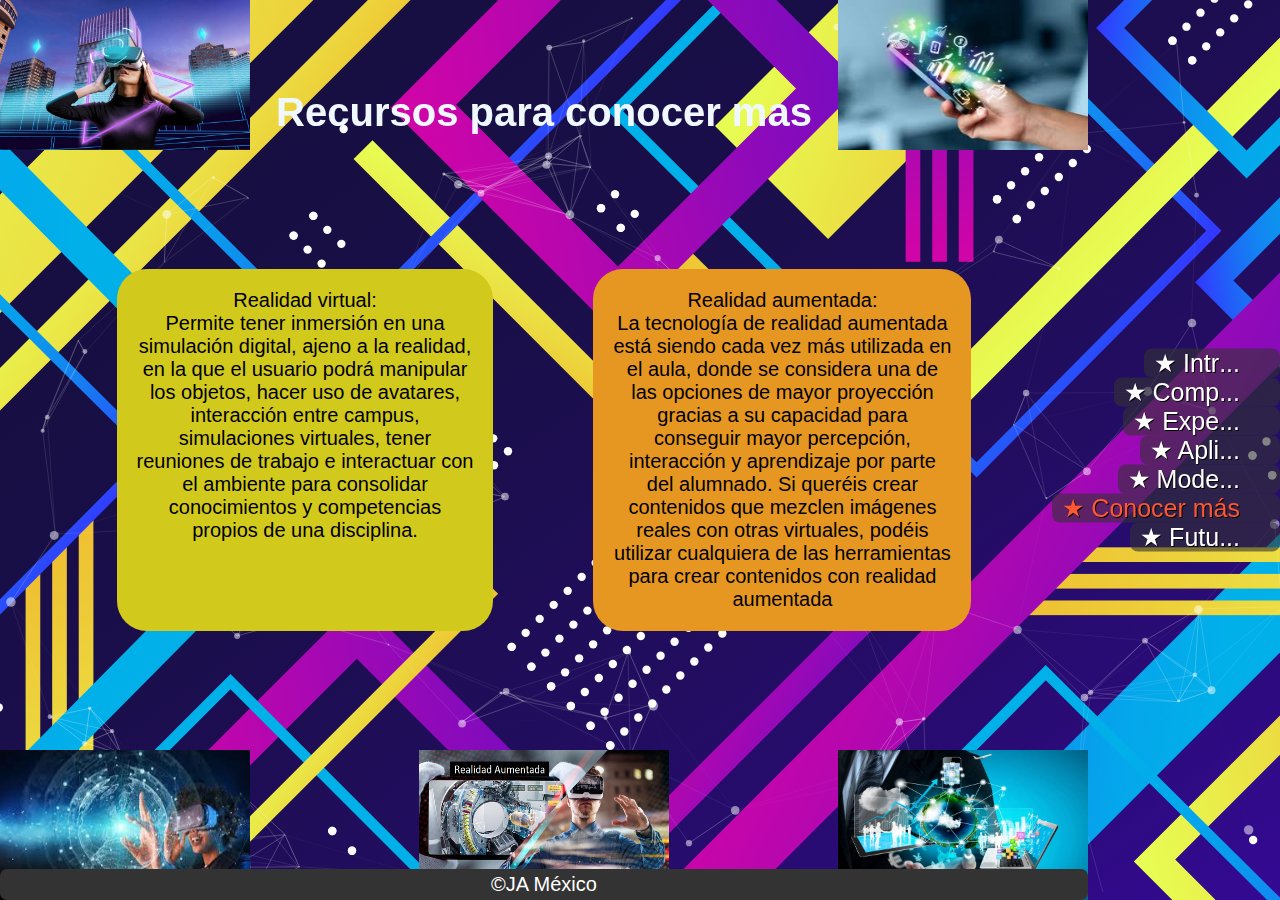
<file: jaa/recursos.html>
<!DOCTYPE html>
<html lang="es">
<head>
    <title>Recursos para conocer más</title>
   <link rel="stylesheet" href="css/main.css">
   <link rel="stylesheet" href="css/recursos.css">
   <link rel="shortcut icon" href="./favicon.png" type="image/x-icon">
   <script src="https://ajax.googleapis.com/ajax/libs/jquery/3.7.1/jquery.min.js"></script>
</head>
<body>
   
   <div class="fondo"></div>
   <div style="height: 99.1%; width: 100%;" id="particles-js"></div>

   <div class="vista">
      <div class="main">
         <h1>Recursos para conocer mas</h1>
         <div class="parrafos">
            <p class="pf-1">Realidad virtual:<br>Permite tener inmersión en una <br> simulación digital, ajeno a la realidad,<br> en la que el usuario podrá manipular<br> los objetos, hacer uso de avatares,<br> interacción entre campus,<br> simulaciones virtuales, tener<br> reuniones de trabajo e interactuar con<br> el ambiente para consolidar<br> conocimientos y competencias<br> propios de una disciplina.</p>
            <P class="pf-2">Realidad aumentada:<br> La tecnología de realidad aumentada <br> está siendo cada vez más utilizada en<br> el aula, donde se considera una de<br> las opciones de mayor proyección<br> gracias a su capacidad para<br> conseguir mayor percepción,<br> interacción y aprendizaje por parte<br> del alumnado. Si queréis crear<br> contenidos que mezclen imágenes<br> reales con otras virtuales, podéis<br> utilizar cualquiera de las herramientas<br> para crear contenidos con realidad<br>aumentada</P>   
         </div>
         <div class="imagenes">
            <img class= "imagen1" src="img/ia.jpg" alt="">
            <img class= "imagen2"src="img/ia_v.jpg" alt="">
            <img class= "fot-1" src="img/iaa.jpg" alt="">
            <img class= "fot-2" src="img/iaa_a.jpg" alt="">
            <img class= "fot-3"src="img/iaa_v.jpg" alt="">
         </div>
         <footer>©JA México</footer>
      </div>
      <div class="lista">
         <div class="opcion">★ Intr<span class="seccion">oducción</span><span class="puntos">...</span></div>
         <div class="opcion">★ Comp<span class="seccion">aración general</span><span class="puntos">...</span></div>
         <div class="opcion">★ Expe<span class="seccion">riencia de usuario</span><span class="puntos">...</span></div>
         <div class="opcion">★ Apli<span class="seccion">caciones de uso</span><span class="puntos">...</span></div>
         <div class="opcion">★ Mode<span class="seccion">los</span><span class="puntos">...</span></div>
         
         <div class="opcion activa">★ Cono<span class="seccion">cer más</span><span class="puntos">...</span></div>
         <div class="opcion">★ Futu<span class="seccion">ro de la industria</span><span class="puntos">...</span></div>
     </div>
   </div>

   <script src="js/particles.js"></script>
    <script src="js/lib/stats.js"></script>
    <script src="js/app.js"></script>
    <script src="https://cdn.jsdelivr.net/npm/bootstrap@5.3.2/dist/js/bootstrap.bundle.min.js" integrity="sha384-C6RzsynM9kWDrMNeT87bh95OGNyZPhcTNXj1NW7RuBCsyN/o0jlpcV8Qyq46cDfL" crossorigin="anonymous"></script>
    <script src="js/lista.js"></script>
</body>
</html>
</file>
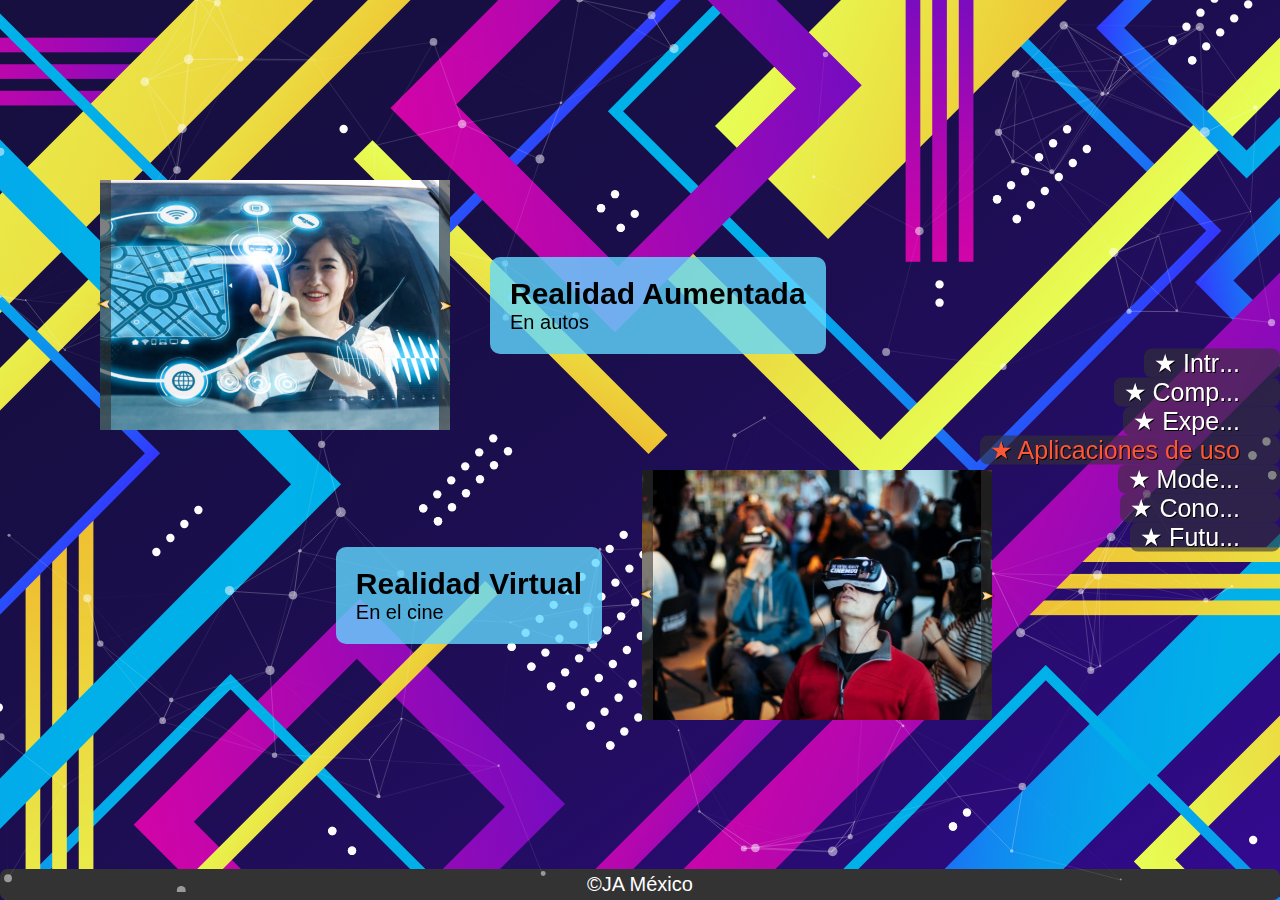
<file: jaa/usos.html>
<!DOCTYPE html>
<html lang="es">
<head>
    <meta charset="UTF-8">
    <meta name="viewport" content="width=device-width, initial-scale=1.0">
    <title>Aplicaciones de uso</title>
    <link href="https://cdn.jsdelivr.net/npm/bootstrap@5.3.2/dist/css/bootstrap.min.css" rel="stylesheet" integrity="sha384-T3c6CoIi6uLrA9TneNEoa7RxnatzjcDSCmG1MXxSR1GAsXEV/Dwwykc2MPK8M2HN" crossorigin="anonymous">
    <link rel="stylesheet" href="css/main.css">
    <link rel="stylesheet" href="css/usos.css">
    <link rel="shortcut icon" href="./favicon.png" type="image/x-icon">
    <script src="https://ajax.googleapis.com/ajax/libs/jquery/3.7.1/jquery.min.js"></script>
</head>
<body>
    <div class="fondo"><footer>©JA México</footer></div>
    <div style="height: 99.1%; width: 100%;" id="particles-js"></div>

    <div class="vista">
        <div class="main">
            <div class="fila" id="f1">
                <div class="carrusel" id="c1">
                    <div class="foto"><img src="img/ra-autos.jpg" alt="ra-autos"></div>
                    <div class="foto"><img src="img/ra-industria.jpg" alt="ra-industria"></div>
                    <div class="foto"><img src="img/ra-juegos.jpg" alt="ra-juegos"></div>
                    <div class="foto"><img src="img/ra-inmobiliaria.jpg" alt="ra-inmobiliaria" srcset=""></div>
                    <div class="foto"><img src="img/ra-moda.jpg" alt="ra-moda" srcset=""></div>
                    <button class="ant">➤</button>
                    <button class="sig">➤</button>
                </div>
                <div class="texto" id="t1">
                    <h2>Titulo</h2>
                    <p>Lorem ipsum dolor sit amet consectetur adipisicing elit. Odio officiis perspiciatis esse inventore consequuntur, itaque sapiente eos sed ab deserunt asperiores ducimus, praesentium autem repellendus vero quo quam. Exercitationem, rerum.</p>
                </div>
            </div>
            <div class="fila" id="f2">
                <div class="texto" id="t2">
                    <h2>Titulo</h2>
                    <p>Lorem, ipsum dolor sit amet consectetur adipisicing elit. Voluptatibus, dolorem! Iste accusantium voluptatum, quisquam itaque assumenda consectetur vero numquam ab odit ex provident! Veritatis voluptates consectetur placeat, soluta tempore doloremque.</p>
                </div>
                <div class="carrusel" id="c2">
                    <div class="foto"><img src="img/rv-cine.jpg" alt="rv-cine"></div>
                    <div class="foto"><img src="img/rv-industria.png" alt="rv-industria"></div>
                    <div class="foto"><img src="img/rv-inmobiliaria.jpg" alt="rv-inmobiliaria"></div>
                    <div class="foto"><img src="img/rv-juegos.png" alt="rv-juegos"></div>
                    <div class="foto"><img src="img/rv-meditacion.jpg" alt="rv-meditacion"></div>
                    <button class="ant">➤</button>
                    <button class="sig">➤</button>
                </div>
            </div>
        </div>
        <div class="lista">
            <div class="opcion">★ Intr<span class="seccion">oducción</span><span class="puntos">...</span></div>
            <div class="opcion">★ Comp<span class="seccion">aración general</span><span class="puntos">...</span></div>
            <div class="opcion">★ Expe<span class="seccion">riencia de usuario</span><span class="puntos">...</span></div>
            <div class="opcion activa">★ Apli<span class="seccion">caciones de uso</span><span class="puntos">...</span></div>
            <div class="opcion">★ Mode<span class="seccion">los</span><span class="puntos">...</span></div>
            
            <div class="opcion">★ Cono<span class="seccion">cer más</span><span class="puntos">...</span></div>
            <div class="opcion">★ Futu<span class="seccion">ro de la industria</span><span class="puntos">...</span></div>
        </div>
    </div>

    <script src="js/particles.js"></script>
    <script src="js/lib/stats.js"></script>
    <script src="js/app.js"></script>
    <script src="https://cdn.jsdelivr.net/npm/bootstrap@5.3.2/dist/js/bootstrap.bundle.min.js" integrity="sha384-C6RzsynM9kWDrMNeT87bh95OGNyZPhcTNXj1NW7RuBCsyN/o0jlpcV8Qyq46cDfL" crossorigin="anonymous"></script>
    <script src="js/lista.js"></script>
    <script src="js/carrusel.js"></script>
</body>
</html>
</file>
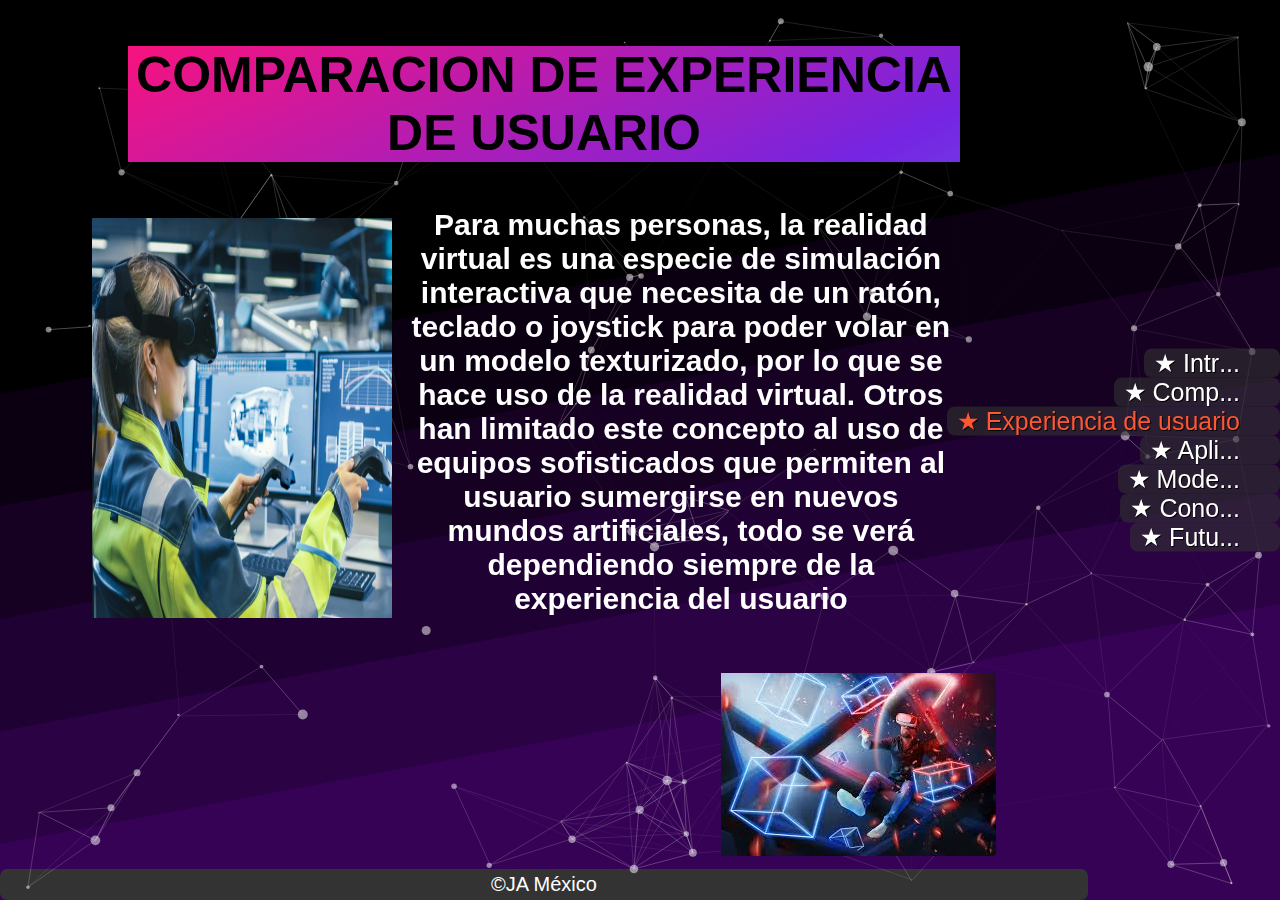
<file: jaa/usuarios.html>
<!DOCTYPE html>
<html lang="es">
<head>
    <meta charset="UTF-8">
    <meta http-equiv="X-UA-Compatible" content="IE=edge">
    <meta name="viewport" content="width=device-width, initial-scale=1.0">
    <title>Experiencia de usuario</title>
    <link rel="stylesheet" href="css/main.css">
    <link rel="stylesheet" href="css/usuarios.css">
    <link rel="shortcut icon" href="./favicon.png" type="image/x-icon">
    <script src="https://ajax.googleapis.com/ajax/libs/jquery/3.7.1/jquery.min.js"></script>
</head>
<body>

    <div style="height: 99.1%; width: 100%;" id="particles-js"></div>
    
    <div class="vista">
        <div class="main">
            <div class="gradient">
                <h1>COMPARACION DE EXPERIENCIA DE USUARIO</h1>
            </div>
            <img src="img/usu-imagen1.jpg" alt="imagen" height="400px" width="300px">
                <h2>Para muchas personas, la realidad virtual es una especie de simulación interactiva que necesita de un ratón, teclado o joystick para poder volar en un modelo texturizado, por lo que se hace uso de la realidad virtual. Otros han limitado este concepto al uso de equipos sofisticados que permiten al usuario sumergirse en nuevos mundos artificiales, todo se verá dependiendo siempre de la experiencia del usuario</h2>
               
            <div id="imagen">
                <img src="img/usu-imagen2.jpg" alt="imagen" >
            </div>
        </div>
        <div class="lista">
            <div class="opcion">★ Intr<span class="seccion">oducción</span><span class="puntos">...</span></div>
            <div class="opcion">★ Comp<span class="seccion">aración general</span><span class="puntos">...</span></div>
            <div class="opcion activa">★ Expe<span class="seccion">riencia de usuario</span><span class="puntos">...</span></div>
            <div class="opcion">★ Apli<span class="seccion">caciones de uso</span><span class="puntos">...</span></div>
            <div class="opcion">★ Mode<span class="seccion">los</span><span class="puntos">...</span></div>
            
            <div class="opcion">★ Cono<span class="seccion">cer más</span><span class="puntos">...</span></div>
            <div class="opcion">★ Futu<span class="seccion">ro de la industria</span><span class="puntos">...</span></div>
        </div>
        <footer>©JA México</footer>
    </div>


    <script src="js/particles.js"></script>
    <script src="js/lib/stats.js"></script>
    <script src="js/app.js"></script>
    <script src="https://cdn.jsdelivr.net/npm/bootstrap@5.3.2/dist/js/bootstrap.bundle.min.js" integrity="sha384-C6RzsynM9kWDrMNeT87bh95OGNyZPhcTNXj1NW7RuBCsyN/o0jlpcV8Qyq46cDfL" crossorigin="anonymous"></script>
    <script src="js/lista.js"></script>
</body>
</html>
</file>
<file: jaa/css/main.css>
:root {
    --azul:#007BFF;
    --verde: #00FF00;
    --gris: #333333;
    --amarillo: #ffd100;
    --naranja: #FF5733;
    --morado: #6223D2;
    --morado-oscuro: #351964;
}

* {
    padding: 0;
    margin: 0;
    box-sizing: border-box;
}

html {
    font-family: 'Roboto', sans-serif;
    font-size: 20px;
    user-select: none;
}

#particles-js {
    position: absolute;
    top: 0;
    left: 0;
    z-index: 6;
}

.fondo {
    position: fixed;
    left: 0;
    top: 0;
    width: 100%;
    height: 100%;
    /* background-image: linear-gradient(to right,#274D72, #9F5972); */
    background: url(../img/futfondo.svg);
    background-position: center;
    background-repeat: no-repeat;
    background-size: cover;
}

.vista {
    position: absolute;
    width: 85%;
    min-height: 100%;
    display: flex;
    flex-direction: column;
    justify-content: center;
    align-items: center;
}

.main {
    width: 100%;
    display: flex;
    justify-content: center;
    flex-direction: column;
    align-items: center;
    z-index: 6;
}

.fila {
    display: flex;
    align-items: center;
    padding: 0 5rem;
}

.lista {
    position: fixed;
    display: flex;
    flex-direction: column;
    align-items: flex-end;
    right: 0;
    top: 50%;
    width: 30%;
    z-index: 7;
    transform: translate(0, -50%);
}

.opcion {
    color: #FFF;
    width: fit-content;
    text-align: right;
    font-family: 'Consolas', Arial, Helvetica, sans-serif;
    font-size: 1.25rem;
    padding-right: 2rem;
    padding-left: 0.5rem;
    border-radius: 8px;
    text-shadow: 1px 1px #000;
    cursor: pointer;
    background-color: rgba(50, 50, 50, 0.6);
}

.opcion:hover {
    background-color: rgba(50, 50, 50, 0.8);
}

.opcion.activa, .opcion.activa > .seccion {
    color: var(--naranja);
    font-size: 1.25rem;
    /* width: 15rem; */
}

.opcion.activa > .puntos {
    font-size: 0;
}

.seccion {
    font-size: 0;
}

.texto {
    max-width: 40%;
    width: fit-content;
    text-align: justify;
    padding: 1rem;
    background-color: rgba(98, 216, 255, 0.8);
    border-radius: 10px;
}

.texto > p {
    margin-bottom: 0;
}

footer {
    position: absolute;
    background: var(--gris);
    padding: 0.2rem 0.5rem;
    border-radius: 7px;
    color: #FFF;
    font-family: "Consolas", sans-serif;
    bottom: 0;
    width: 100%;
    text-align: center;
    left: 50%;
    margin-top: 2rem;
    transform: translateX(-50%);
}

@media screen and (max-width: 768px) {

    html {
        font-size: 14px;
    }

    .vista {
        width: 100% !important;
        height: fit-content;
    }

    .fila {
        justify-content: center;
        padding: 0 3rem !important;
    }

    .lista {
        margin-top: 2rem;
        margin-bottom: 2rem;
        position: static;
        flex-direction: row;
        flex-wrap: wrap;
        justify-content: space-evenly;
        width: 100%;
        align-items: center;
        transform: translate(0);
    }

    .opcion {
        padding: 0.1rem 0.5rem;
    }

    .opcion > .seccion {
        font-size: 1.25rem;
    }

    .opcion.activa {
        width: fit-content;
    }

    .puntos {
        font-size: 0;
    }

    .texto {
        text-align: center;
        max-width: unset;
    }
}
</file>
<file: jaa/css/intro.css>
.img-inicial {
    position: fixed;
    left: 0;
    top: 0;
    width: 100%;
    height: 100%;
    background-image: url(../img/intro.jpeg), linear-gradient(to right,#274D72, #9F5972);
    background-size: 100% 130%;
    background-position: center;
    background-repeat: no-repeat;
    z-index: 10;
}

.titulo {
    position: absolute;
    left: 0;
    top: 50%;
    transform: translate(0, -50%);
    width: 100%;
    color: #FFF;
    /* text-shadow: 2px 2px #4fc434; */
    font-size: 2.5rem;
    z-index: 10;
    text-align: center;
}

.introduccion {
    width: 70%;
    height: fit-content;
    text-align: center;
    color: #fff;
    background-color: rgba(0, 0, 0, 0.8);
    box-shadow: 1px 1px #999, 8px 8px var(--morado-oscuro);
    padding: 2rem;
}

.introduccion > * {
    padding: 0;
}

.introduccion > h2 {
    margin-bottom: 1.3rem;
}


@media screen and (max-width: 767px) and (max-height: 900px) {
    .img-inicial {
        background-size: 130% 100%;
    }
}

@media screen and (max-width: 768px) {
    .introduccion {
        width: 100%;
        box-shadow: none;
    }
}
</file>
<file: jaa/css/comparacion.css>
@media screen and (max-width: 768px) {
    iframe {
        margin-top: 2rem;
        width: 100%;
        height: auto;
    }
}
</file>
<file: jaa/css/futuro.css>
h1 { 
    text-align: center;
    font-family: 'Agency FB', sans-serif;
    color: aliceblue;
}

.texto {
    max-width: unset;
}

body{
    background-image: linear-gradient(to right,#000000, #2c2c2c,#6e6969);
}

hr {
    height: 5px;
    position: absolute;
    background-color: white;
    width: 20%;
    top: 300px;
    left: 480px;
}

img {
    float: left;
}

.imagen1{
    width: 250px;
    height: 150px;
    position: absolute;
    right: 0;
}
.imagen2{
    width: 250px;
    height: 150px;
    position: absolute;
    left: 0;
}
.imagen3{
    width: 250px;
    height: 150px;
    position: absolute;
    left: 50%;
    transform: translateX(-50%);
}

.vista, .main {
    justify-content: unset;
}
</file>
<file: jaa/css/modelos.css>
body {
    background-color: #000000;
    background-image: url("data:image/svg+xml,%3Csvg xmlns='http://www.w3.org/2000/svg' width='100%25' height='100%25' viewBox='0 0 1600 800'%3E%3Cg %3E%3Cpolygon fill='%230b0011' points='1600 160 0 460 0 350 1600 50'/%3E%3Cpolygon fill='%23160122' points='1600 260 0 560 0 450 1600 150'/%3E%3Cpolygon fill='%23200133' points='1600 360 0 660 0 550 1600 250'/%3E%3Cpolygon fill='%232b0244' points='1600 460 0 760 0 650 1600 350'/%3E%3Cpolygon fill='%23360255' points='1600 800 0 800 0 750 1600 450'/%3E%3C/g%3E%3C/svg%3E");
    background-attachment: fixed;
    background-size: cover;
}

h1 {
    font-size: 2.5rem;
    font-weight: 900;
    text-align: center;
    padding: 0.7rem;
}

.vista {
    height: unset;
}

.main {
    width: 85%;
}

#particles-js {
    height: auto;
}

#u {
    margin-bottom: 2rem;
}

img {
    width: 20rem;
}

li {
    color: rgb(0, 255, 42);
    display: flex;
    justify-content: center;
    font-size: 3rem;
    margin: 2rem;
    text-align: center;
}

ol {
    font-size: 10.75rem;
    color: white;
    font-family: 'Gill Sans', 'Gill Sans MT', Calibri, 'Trebuchet MS', sans-serif;
    padding-left: 0;
}

h3 + div {
    display: flex;
    justify-content: center;
}

.gradient {
    margin: 0.5rem;
    width: auto;
    height: auto;
    background: linear-gradient(334deg, #6b97f7, #7525e2, #f7137e);
    background-size: 180% 180%;
    animation: gradient-animation 6s ease infinite;
}

@keyframes gradient-animation {
    0% {
        background-position: 0% 50%;
    }

    50% {
        background-position: 100% 50%;
    }

    100% {
        background-position: 0% 50%;
    }
}

p {
    color: white;
    text-align: left;
    font-size: 1rem;
}
</file>
<file: jaa/css/recursos.css>
h1 {
    position: absolute;
    top: 10%;
    text-align: center;
    font-family: 'Agency FB', sans-serif;
    color: aliceblue;
}

img {
    position: absolute;
    width: 12.5rem;
    height: 7.5rem;
}

.imagen1{
    left: 0px;
    top: 0;

}

.imagen2{
    left: 0;
    bottom: 0;
}

.imagenes {
    width: 100%;
}

.parrafos{
    position: absolute;
    display: flex;
    border: 10px;
    text-align: justify;
    text-align: center;
    z-index: 20;
}

.pf-1{
    background-color: rgb(210, 201, 29);
    margin:  50px;
    padding: 1rem;
    border-radius: 30px 30px 30px 30px;
}

.pf-2{
    background-color: rgb(230, 151, 33);
    margin: 50px;
    padding: 1rem;
    border-radius: 30px 30px 30px 30px;
}

.fot-1{
    top: 0;
    right: 0;

}
.fot-2{
    right: 0;
    bottom: 0;
}
.fot-3{
    left: 50%;
    transform: translateX(-50%);
    bottom: 0;
}
</file>
<file: jaa/css/usos.css>
.vista {
    width: 90%;
}

.main {
    align-items: unset;
}

#f2 {
    margin-top: 2rem;
    justify-content: end;
    padding-right: 8rem;
}

.carrusel {
    width: 17.5rem;
    height: 12.5rem;
    /* overflow: hidden; */
    /* margin: 0 auto; */
    position: relative;
}

#c1 {
    margin-right: 2rem;
}

#c2 {
    margin-left: 2rem;
}

.foto {
    float: left;
    width: 100%;
    height: 100%;
    display: none;
    position: relative;
}

img {
    width: 100%;
    height: 100%;
    object-fit: cover;
}

.ant, .sig {
    position: absolute;
    display: inline-block;
    height: 100%;
    cursor: pointer;
    border: none;
    color: wheat;
    text-shadow: 2px 0px orange, 3px 0px 2px black;
    background-color: rgba(50, 50, 50, 0.6);
}

.ant:hover, .sig:hover {
    background-color: rgba(50, 50, 50, 0.8);
}

.ant {
    top: 0;
    left: 0;
    transform: rotate(180deg);
}

.sig {
    top: 0;
    right: 0;
}

@media screen and (max-width: 768px) {
    .carrusel {
        margin: 2rem 0 1rem !important;
        width: unset;
    }

    #f1 {
        flex-direction: column;
    }

    #f2 {
        flex-direction: column-reverse;
        /* padding: 0 5rem; */
    }

}
</file>
<file: jaa/css/usuarios.css>
h1 {
	color: black;
	text-align: center;
	font-size: 2.5rem;
}

h2 {
	color: white;
	margin: 5%;
	text-align: center;
}

body {
	background-color: #000000;
	background-image: url("data:image/svg+xml,%3Csvg xmlns='http://www.w3.org/2000/svg' width='100%25' height='100%25' viewBox='0 0 1600 800'%3E%3Cg %3E%3Cpolygon fill='%230b0011' points='1600 160 0 460 0 350 1600 50'/%3E%3Cpolygon fill='%23160122' points='1600 260 0 560 0 450 1600 150'/%3E%3Cpolygon fill='%23200133' points='1600 360 0 660 0 550 1600 250'/%3E%3Cpolygon fill='%232b0244' points='1600 460 0 760 0 650 1600 350'/%3E%3Cpolygon fill='%23360255' points='1600 800 0 800 0 750 1600 450'/%3E%3C/g%3E%3C/svg%3E");
	background-attachment: fixed;
	background-size: cover;
}

.main {
	display: unset;
	width: 85%;
}

.vista {
	justify-content: unset;
}

img {
	float: left;
	margin: 0.5rem;
}

#imagen {
	float: right;
}

.gradient {
	margin: 5%;
	width: auto;
	height: auto;
	background: linear-gradient(334deg, #6b97f7, #7525e2, #f7137e);
	background-size: 180% 180%;
	animation: gradient-animation 6s ease infinite;
}

@keyframes gradient-animation {
	0% {
		background-position: 0% 50%;
	}

	50% {
		background-position: 100% 50%;
	}

	100% {
		background-position: 0% 50%;
	}
}
</file>
